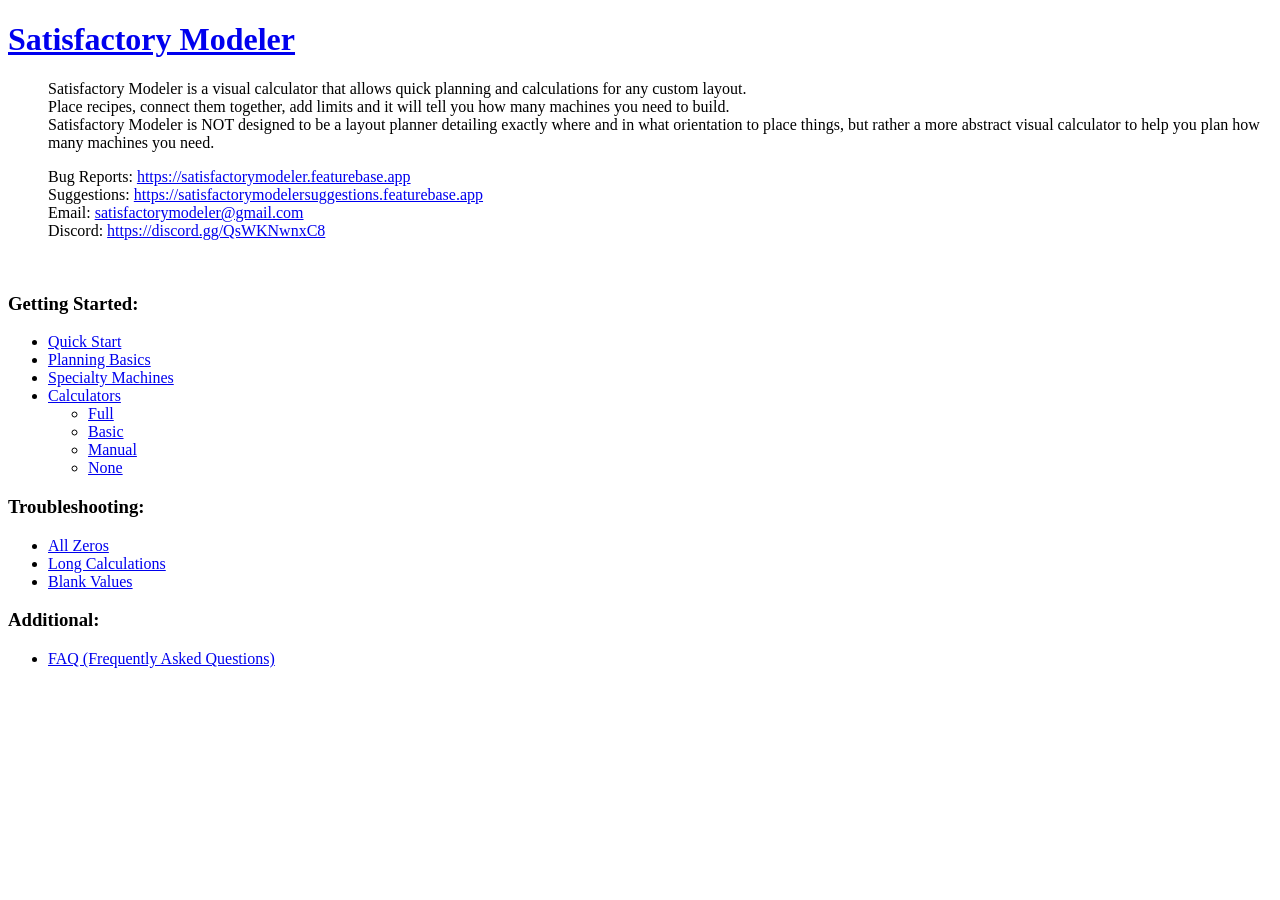
<file: index.html>
<!DOCTYPE html>
<html lang="en">
<head>
<meta charset="utf-8">
<meta name="viewport" content="width=device-width,initial-scale=1.0">
<link rel="stylesheet" href="general.css">
<link rel="icon" type="image/x-icon" href="favicon.ico">
<style>
ul
{
    margin-left: 0px;
}
</style>
<title>Satisfactory Modeler</title>
</head>
<body>

<h1><a href="index.html">Satisfactory Modeler</a></h1>

<p>
Satisfactory Modeler is a visual calculator that allows quick planning and calculations for any custom layout.
<br>
Place recipes, connect them together, add limits and it will tell you how many machines you need to build.
<br>
Satisfactory Modeler is NOT designed to be a layout planner detailing exactly where and in what orientation to place things, but rather a more abstract visual calculator to help you plan how many machines you need.
</p>

<p>
Bug Reports: <a href="https://satisfactorymodeler.featurebase.app">https://satisfactorymodeler.featurebase.app</a>
<br>
Suggestions: <a href="https://satisfactorymodelersuggestions.featurebase.app">https://satisfactorymodelersuggestions.featurebase.app</a>
<br>
Email: <a href="mailto:satisfactorymodeler@gmail.com">satisfactorymodeler@gmail.com</a>
<br>
Discord: <a href="https://discord.gg/QsWKNwnxC8">https://discord.gg/QsWKNwnxC8</a>
</p>


<br>
<h3>Getting Started:</h3>
<ul>
<li><a href="quick_start/quick_start.html">Quick Start</a></li>
<li><a href="planning_basics/planning_basics.html">Planning Basics</a></li>
<li><a href="specialty_machines/specialty_machines.html">Specialty Machines</a></li>
<li><a href="calculators/calculators.html">Calculators</a>
	<ul>
		<li><a href="calculators/full/full.html">Full</a></li>
		<li><a href="calculators/basic/basic.html">Basic</a></li>
		<li><a href="calculators/manual/manual.html">Manual</a></li>
		<li><a href="calculators/none/none.html">None</a></li>
	</ul>
</li>
</ul>

<h3>Troubleshooting:</h3>
<ul>
<li><a href="all_zeros/all_zeros.html">All Zeros</a></li>
<li><a href="long_calculations/long_calculations.html">Long Calculations</a></li>
<li><a href="blank_values/blank_values.html">Blank Values</a></li>
</ul>

<h3>Additional:</h3>
<ul>
<li><a href="faq/faq.html">FAQ (Frequently Asked Questions)</a></li>
</ul>

</body>
</html>
</file>
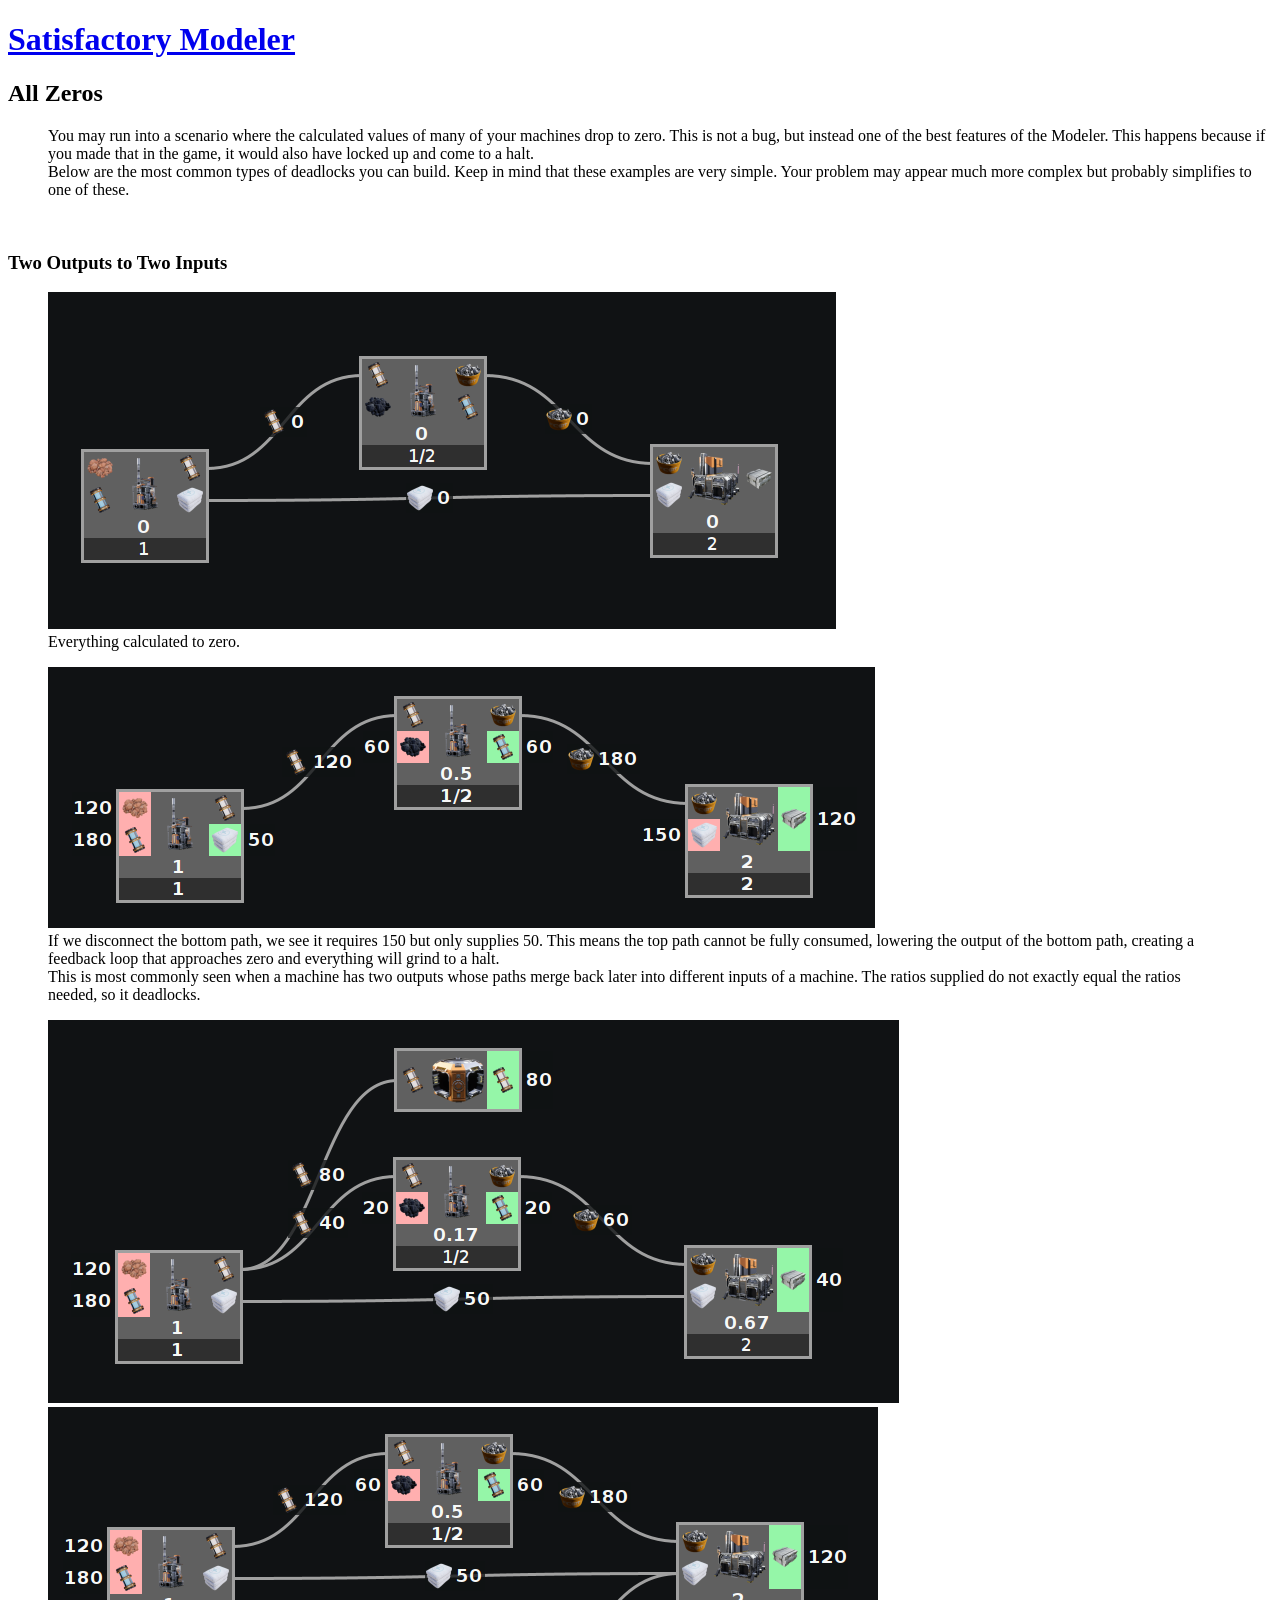
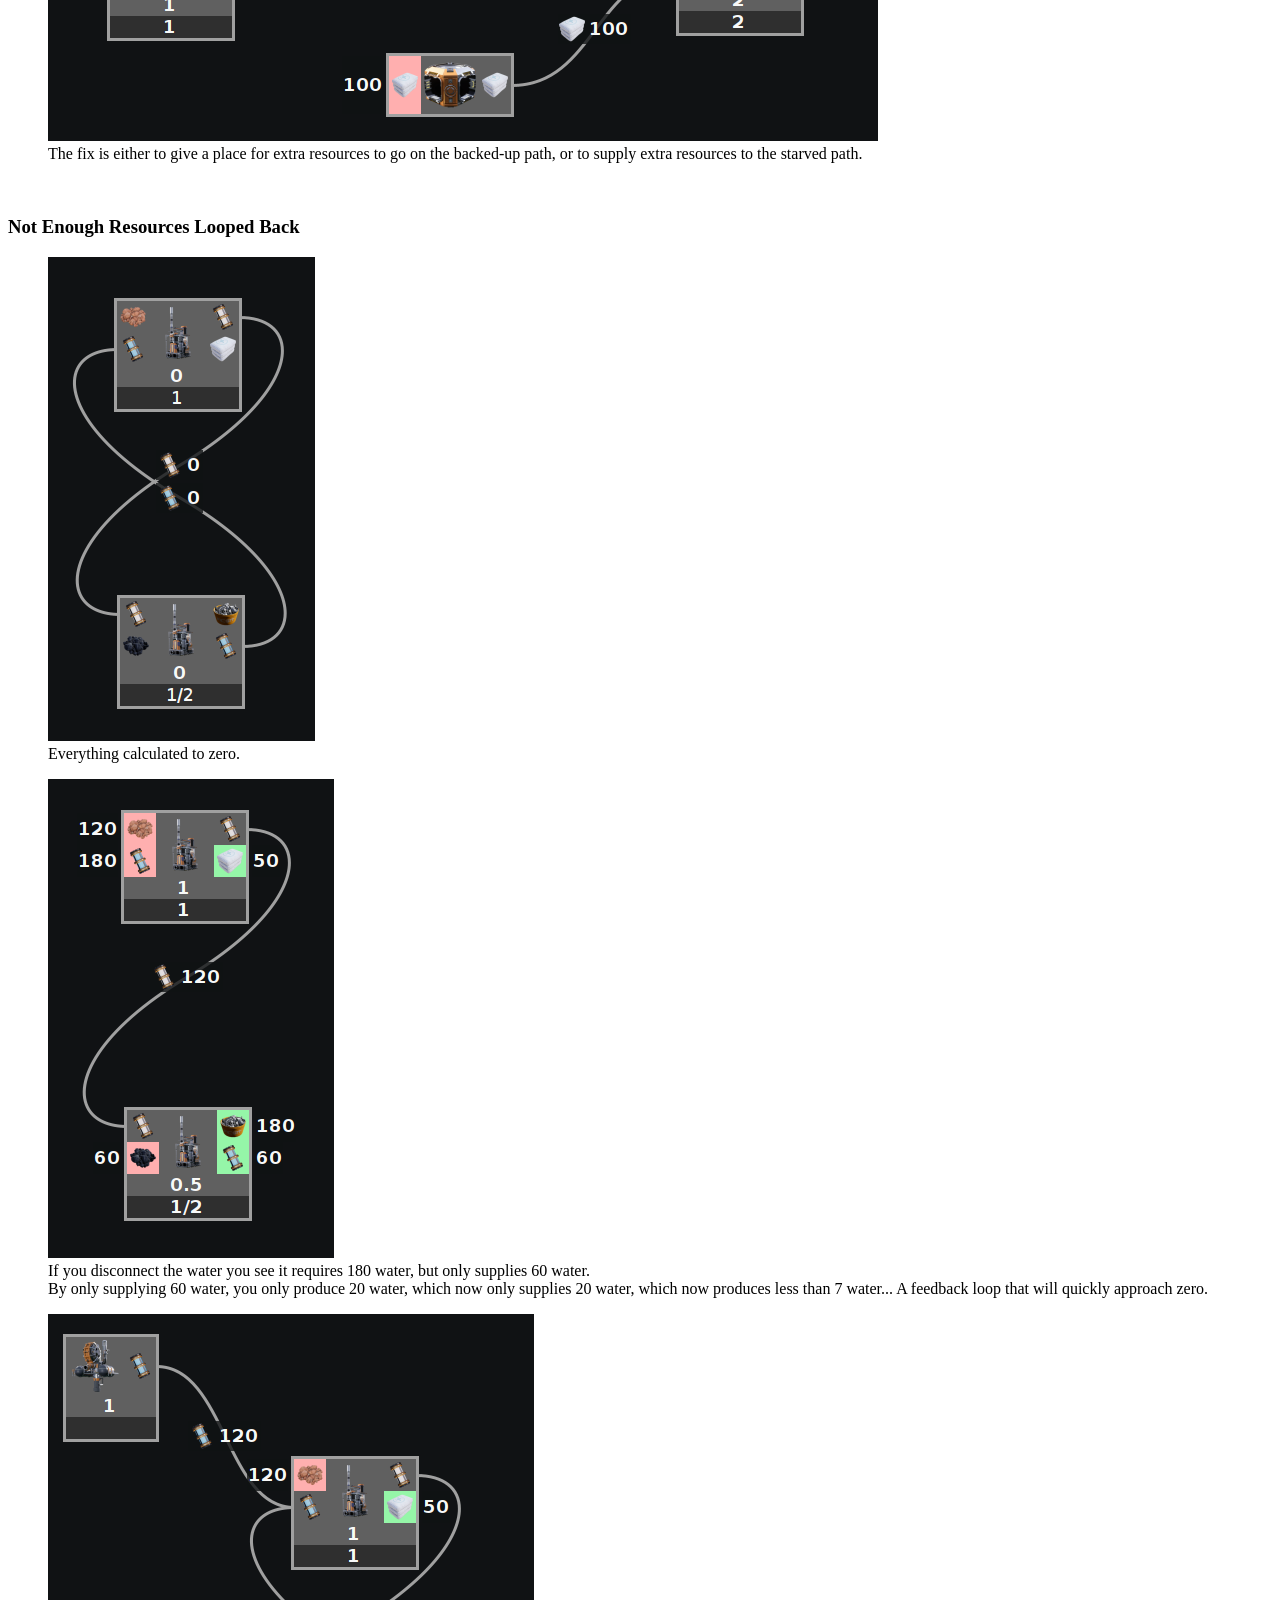
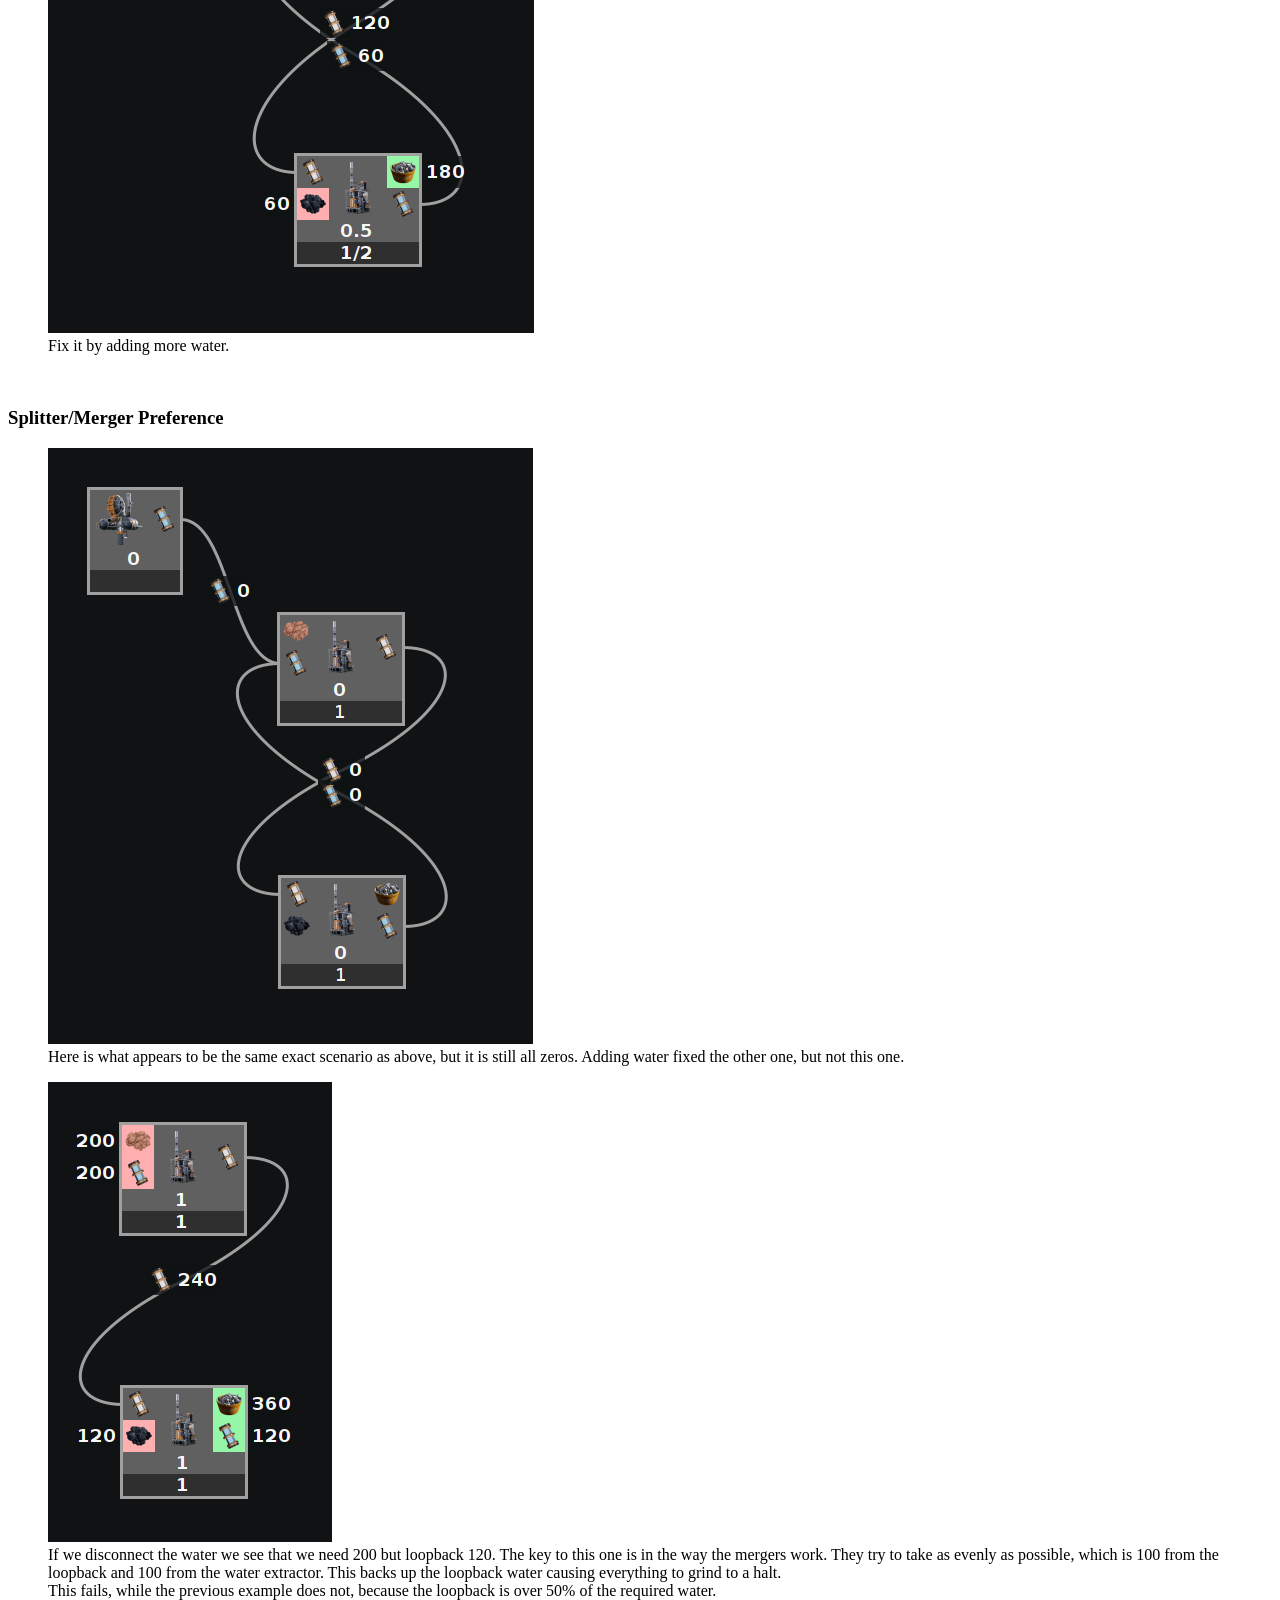
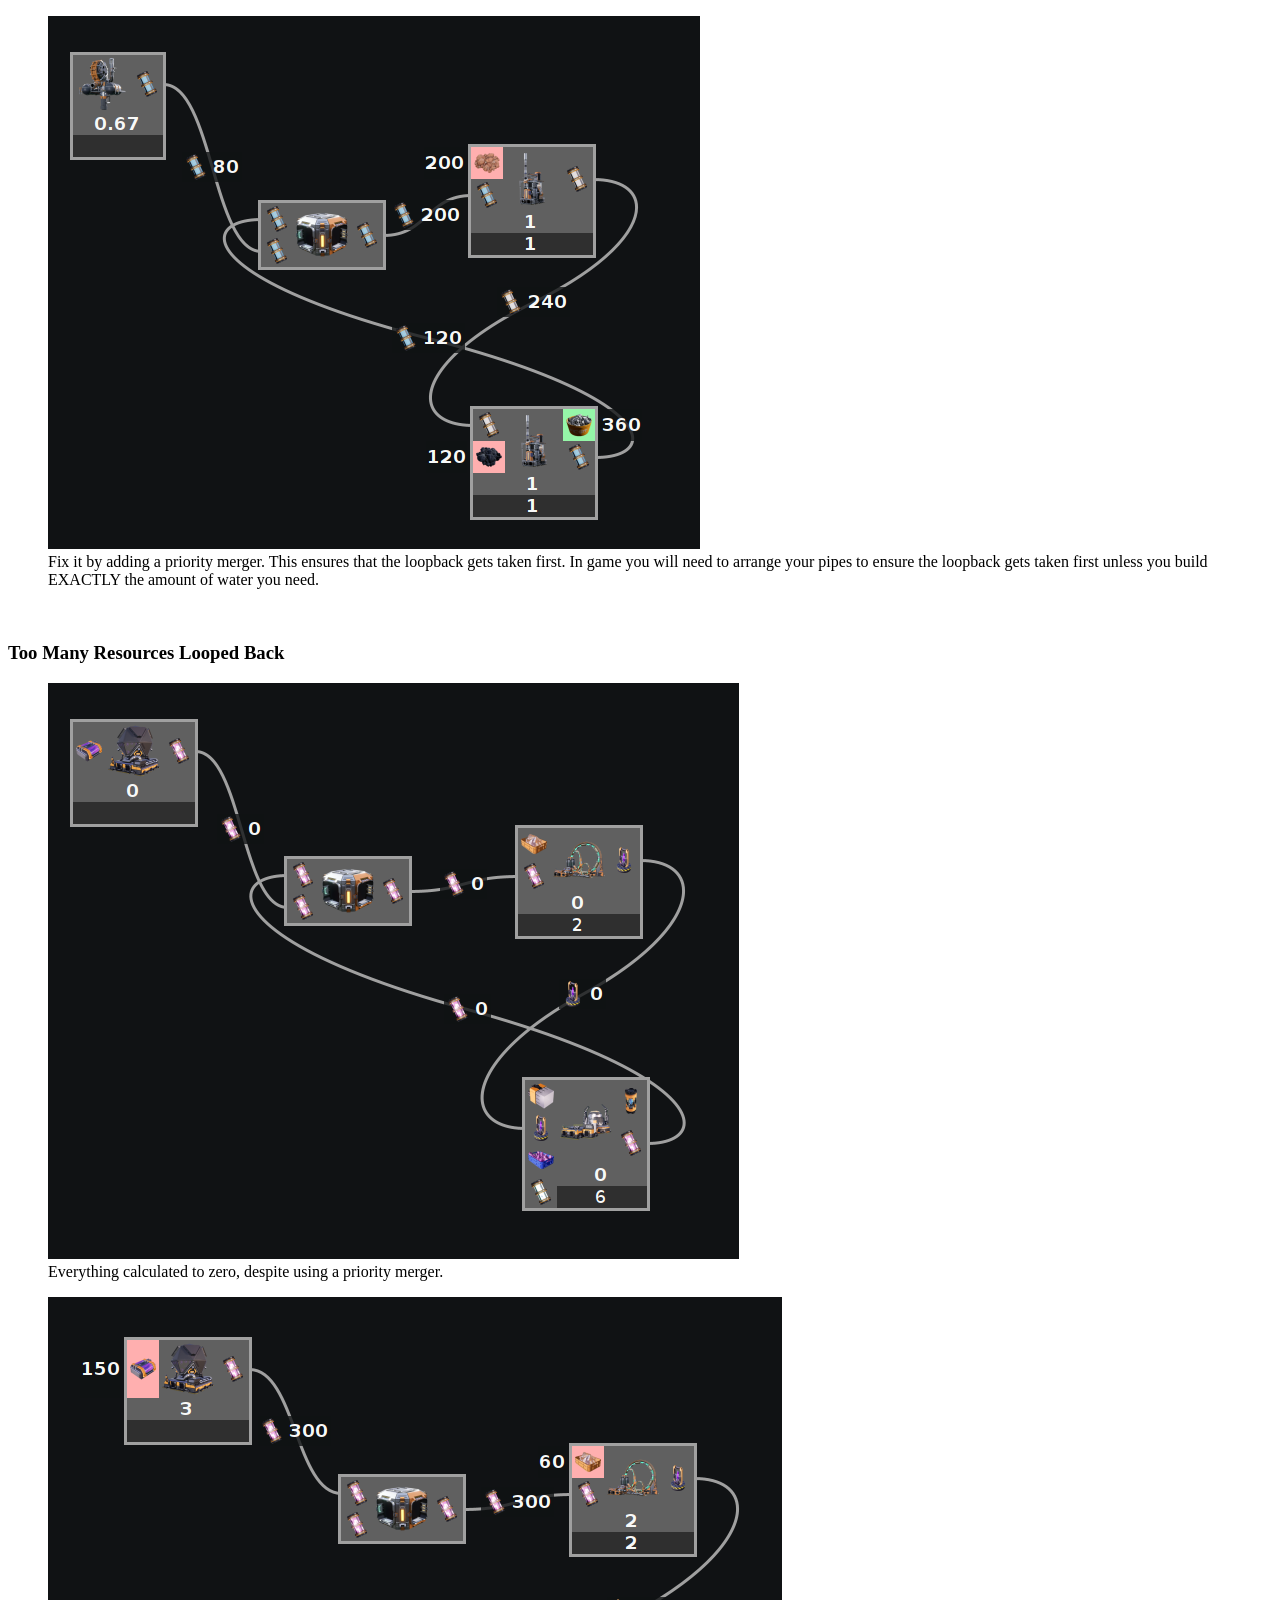
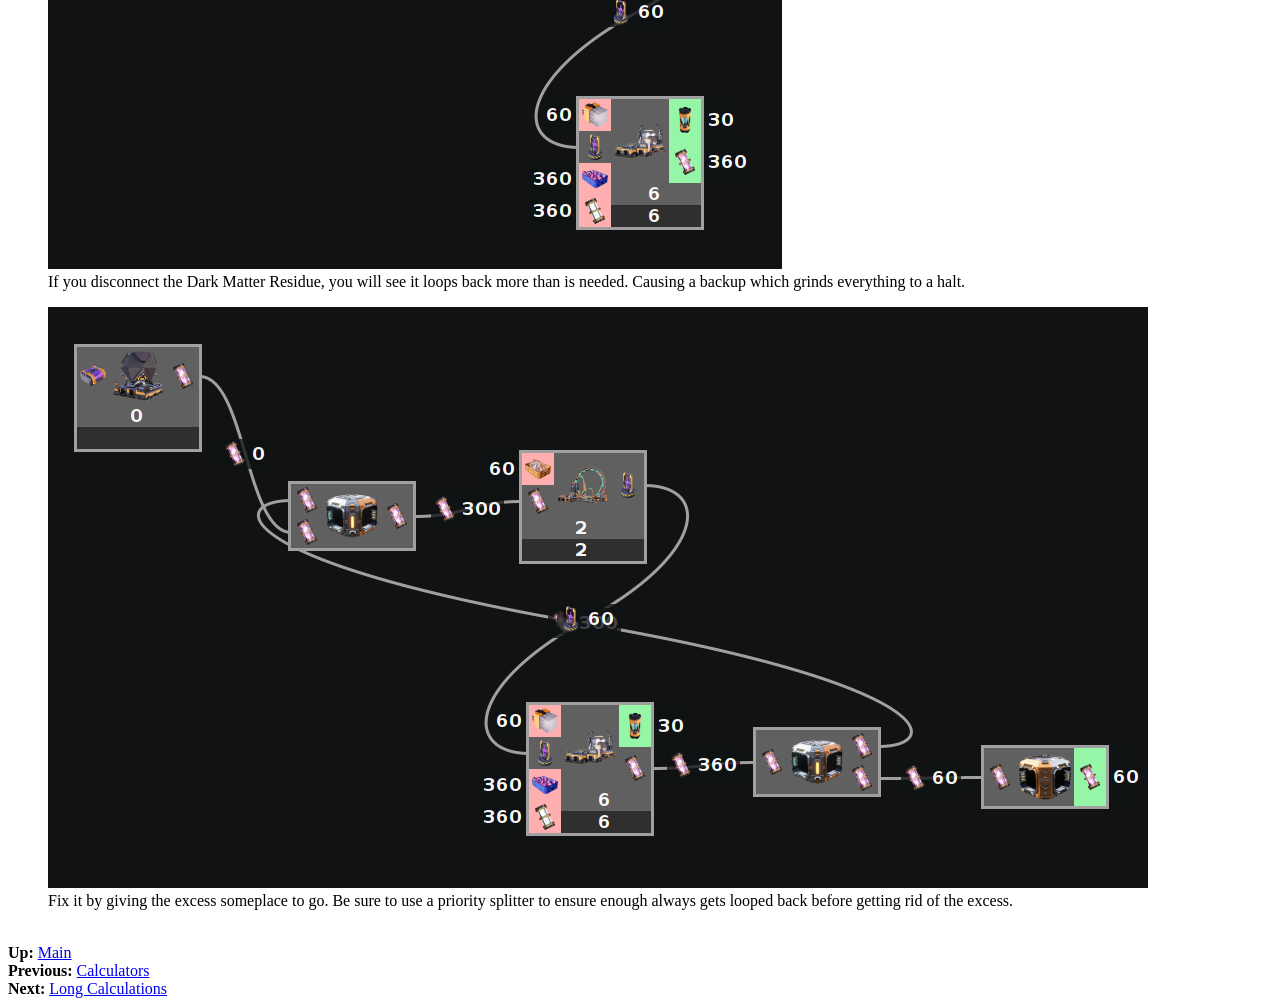
<file: all_zeros/all_zeros.html>
<!DOCTYPE html>
<html lang="en">
<head>
<meta charset="utf-8">
<meta name="viewport" content="width=device-width,initial-scale=1.0">
<link rel="stylesheet" href="../general.css">
<link rel="icon" type="image/x-icon" href="../favicon.ico">
<title>All Zeros</title>
</head>
<body>

<h1><a href="../index.html">Satisfactory Modeler</a></h1>

<h2>All Zeros</h2>

<p>
You may run into a scenario where the calculated values of many of your machines drop to zero. This is not a bug, but instead one of the best features of the Modeler. This happens because if you made that in the game, it would also have locked up and come to a halt.
<br>
Below are the most common types of deadlocks you can build. Keep in mind that these examples are very simple. Your problem may appear much more complex but probably simplifies to one of these.
</p>

<br>
<h3 id="ratios">Two Outputs to Two Inputs</h3>
<figure>
<img src="aluminum_ingot1.png">
<figcaption>
Everything calculated to zero.
</figcaption>
</figure>

<figure>
<img src="aluminum_ingot2.png">
<figcaption>
If we disconnect the bottom path, we see it requires 150 but only supplies 50. This means the top path cannot be fully consumed, lowering the output of the bottom path, creating a feedback loop that approaches zero and everything will grind to a halt.
<br>
This is most commonly seen when a machine has two outputs whose paths merge back later into different inputs of a machine. The ratios supplied do not exactly equal the ratios needed, so it deadlocks.
</figcaption>
</figure>

<figure>
<img src="aluminum_ingot3.png">
<img src="aluminum_ingot4.png">
<figcaption>
The fix is either to give a place for extra resources to go on the backed-up path, or to supply extra resources to the starved path.
</figcaption>
</figure>
<br>
<h3 id="loopback">Not Enough Resources Looped Back</h3>
<figure>
<img src="alumina2.png">
<figcaption>
Everything calculated to zero.
</figcaption>
</figure>

<figure>
<img src="alumina1.png">
<figcaption>
If you disconnect the water you see it requires 180 water, but only supplies 60 water.
<br>
By only supplying 60 water, you only produce 20 water, which now only supplies 20 water, which now produces less than 7 water... A feedback loop that will quickly approach zero.
</figcaption>
</figure>

<figure>
<img src="alumina3.png">
<figcaption>
Fix it by adding more water.
</figcaption>
</figure>

<br>
<h3 id="evensplit">Splitter/Merger Preference</h3>
<figure>
<img src="sloppy2.png">
<figcaption>
Here is what appears to be the same exact scenario as above, but it is still all zeros. Adding water fixed the other one, but not this one.
</figcaption>
</figure>

<figure>
<img src="sloppy1.png">
<figcaption>
If we disconnect the water we see that we need 200 but loopback 120. The key to this one is in the way the mergers work. They try to take as evenly as possible, which is 100 from the loopback and 100 from the water extractor. This backs up the loopback water causing everything to grind to a halt.
<br>
This fails, while the previous example does not, because the loopback is over 50% of the required water.
</figcaption>
</figure>

<figure>
<img src="sloppy3.png">
<figcaption>
Fix it by adding a priority merger. This ensures that the loopback gets taken first. In game you will need to arrange your pipes to ensure the loopback gets taken first unless you build EXACTLY the amount of water you need.
</figcaption>
</figure>



<br>
<h3 id="oversupply">Too Many Resources Looped Back</h3>
<figure>
<img src="dark1.png">
<figcaption>
Everything calculated to zero, despite using a priority merger.
</figcaption>
</figure>

<figure>
<img src="dark2.png">
<figcaption>
If you disconnect the Dark Matter Residue, you will see it loops back more than is needed. Causing a backup which grinds everything to a halt.
</figcaption>
</figure>

<figure>
<img src="dark3.png">
<figcaption>
Fix it by giving the excess someplace to go. Be sure to use a priority splitter to ensure enough always gets looped back before getting rid of the excess.
</figcaption>
</figure>

<br>
<h4 style="display:inline;">Up: </h4><a href="../index.html">Main</a>
<br>
<h4 style="display:inline;">Previous: </h4><a href="../calculators/calculators.html">Calculators</a>
<br>
<h4 style="display:inline;">Next: </h4><a href="../long_calculations/long_calculations.html">Long Calculations</a>

</body>
</html>
</file>
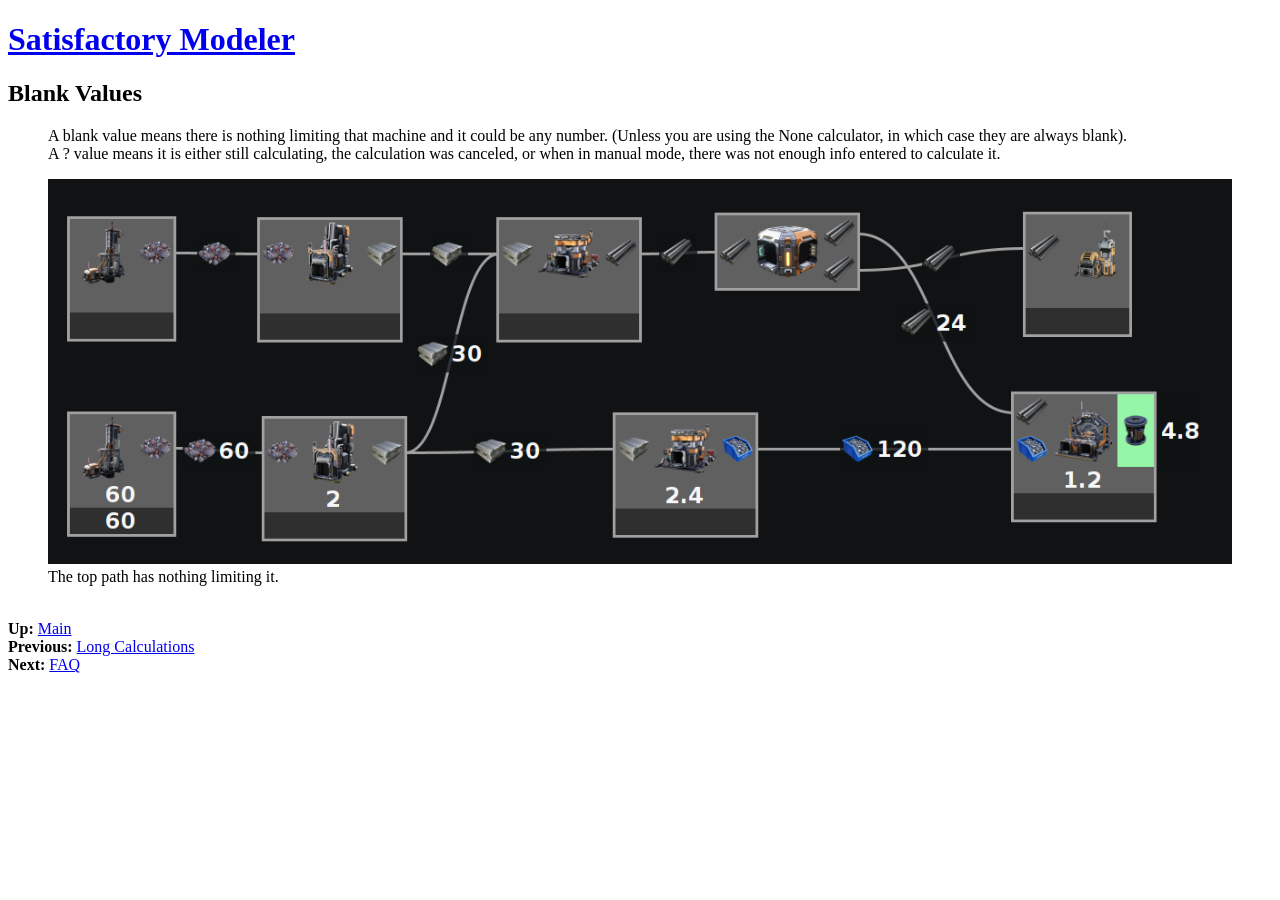
<file: blank_values/blank_values.html>
<!DOCTYPE html>
<html lang="en">
<head>
<meta charset="utf-8">
<meta name="viewport" content="width=device-width,initial-scale=1.0">
<link rel="stylesheet" href="../general.css">
<link rel="icon" type="image/x-icon" href="../favicon.ico">
<title>Blank Values</title>
</head>
<body>

<h1><a href="../index.html">Satisfactory Modeler</a></h1>

<h2>Blank Values</h2>

<p>
A blank value means there is nothing limiting that machine and it could be any number. (Unless you are using the None calculator, in which case they are always blank).
<br>
A ? value means it is either still calculating, the calculation was canceled, or when in manual mode, there was not enough info entered to calculate it.
</p>

<figure>
<img src="blank.png">
<figcaption>
The top path has nothing limiting it.
</figcaption>
</figure>

<br>
<h4 style="display:inline;">Up: </h4><a href="../index.html">Main</a>
<br>
<h4 style="display:inline;">Previous: </h4><a href="../long_calculations/long_calculations.html">Long Calculations</a>
<br>
<h4 style="display:inline;">Next: </h4><a href="../faq/faq.html">FAQ</a>

</body>
</html>
</file>
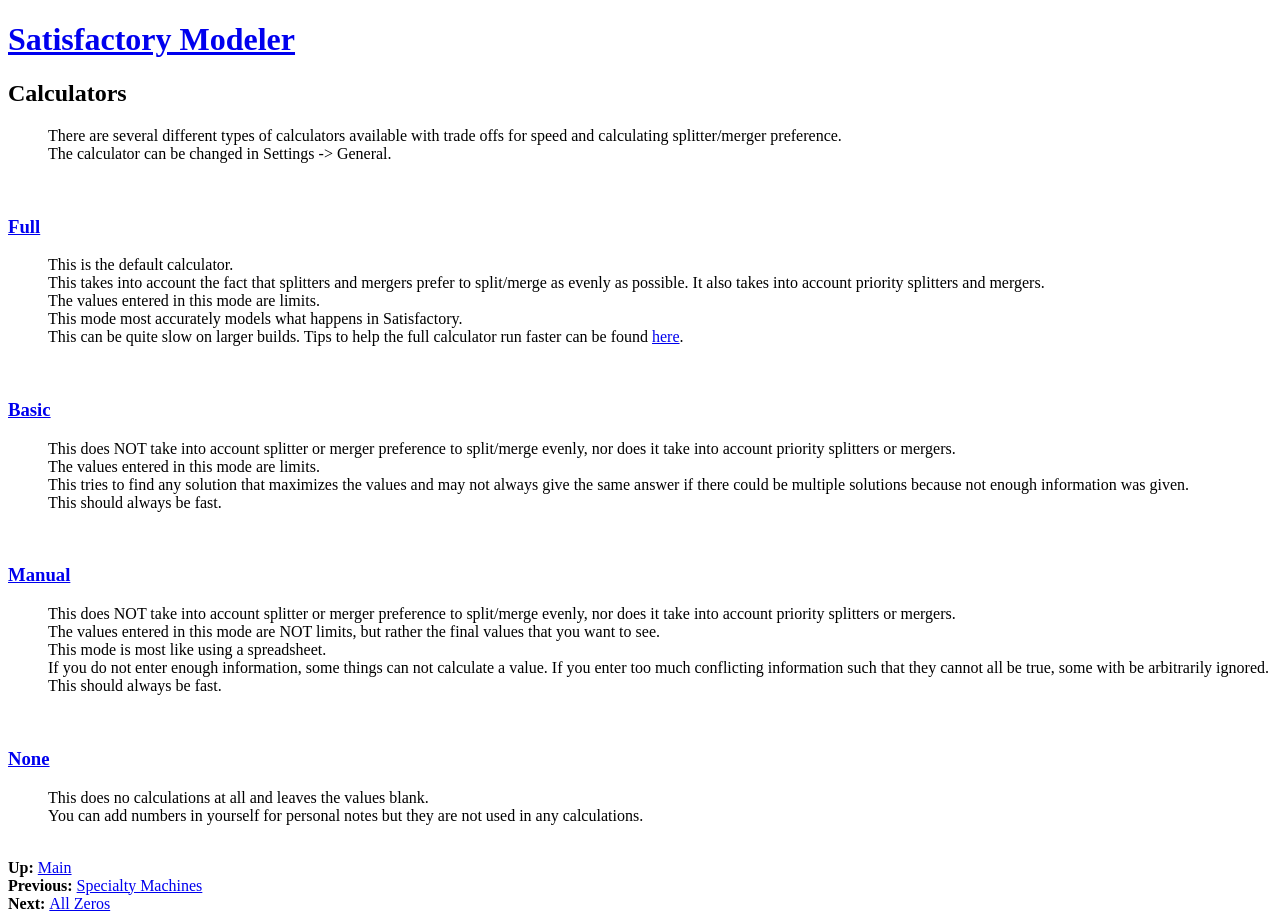
<file: calculators/calculators.html>
<!DOCTYPE html>
<html lang="en">
<head>
<meta charset="utf-8">
<meta name="viewport" content="width=device-width,initial-scale=1.0">
<link rel="stylesheet" href="../general.css">
<link rel="icon" type="image/x-icon" href="../favicon.ico">
<title>Calculators</title>
</head>
<body>

<h1><a href="../index.html">Satisfactory Modeler</a></h1>

<h2>Calculators</h2>
<p>
There are several different types of calculators available with trade offs for speed and calculating splitter/merger preference.
<br>
The calculator can be changed in Settings -> General.
</p>

<br>
<h3><a href="full/full.html">Full</a></h3>
<p>
This is the default calculator.
<br>
This takes into account the fact that splitters and mergers prefer to split/merge as evenly as possible. It also takes into account priority splitters and mergers.
<br>
The values entered in this mode are limits.
<br>
This mode most accurately models what happens in Satisfactory.
<br>
This can be quite slow on larger builds. Tips to help the full calculator run faster can be found <a href="../long_calculations/long_calculations.html">here</a>.
</p>

<br>
<h3><a href="basic/basic.html">Basic</a></h3>
<p>
This does NOT take into account splitter or merger preference to split/merge evenly, nor does it take into account priority splitters or mergers.
<br>
The values entered in this mode are limits.
<br>
This tries to find any solution that maximizes the values and may not always give the same answer if there could be multiple solutions because not enough information was given.
<br>
This should always be fast.
</p>

<br>
<h3><a href="manual/manual.html">Manual</a></h3>
<p>
This does NOT take into account splitter or merger preference to split/merge evenly, nor does it take into account priority splitters or mergers.
<br>
The values entered in this mode are NOT limits, but rather the final values that you want to see.
<br>
This mode is most like using a spreadsheet.
<br>
If you do not enter enough information, some things can not calculate a value. If you enter too much conflicting information such that they cannot all be true, some with be arbitrarily ignored.
<br>
This should always be fast.
</p>

<br>
<h3><a href="none/none.html">None</a></h3>
<p>
This does no calculations at all and leaves the values blank.
<br>
You can add numbers in yourself for personal notes but they are not used in any calculations.
</p>

<br>
<h4 style="display:inline;">Up: </h4><a href="../index.html">Main</a>
<br>
<h4 style="display:inline;">Previous: </h4><a href="../specialty_machines/specialty_machines.html">Specialty Machines</a>
<br>
<h4 style="display:inline;">Next: </h4><a href="../all_zeros/all_zeros.html">All Zeros</a>

</body>
</html>
</file>
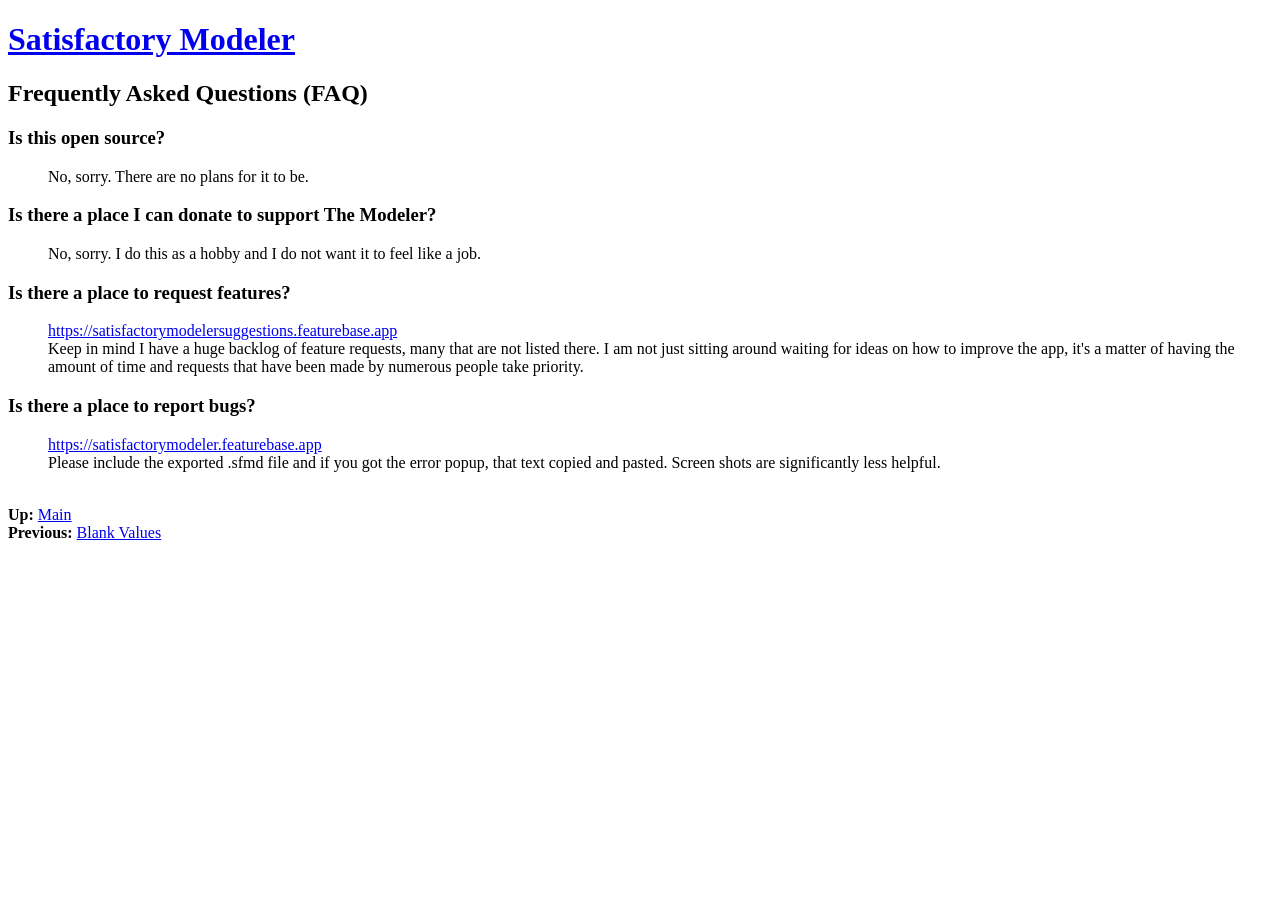
<file: faq/faq.html>
<!DOCTYPE html>
<html lang="en">
<head>
<meta charset="utf-8">
<meta name="viewport" content="width=device-width,initial-scale=1.0">
<link rel="stylesheet" href="../general.css">
<link rel="icon" type="image/x-icon" href="../favicon.ico">
<title>FAQ</title>
</head>
<body>

<h1><a href="../index.html">Satisfactory Modeler</a></h1>

<h2>Frequently Asked Questions (FAQ)</h2>

<h3 id="opensource">Is this open source?</h3>
<p>
No, sorry. There are no plans for it to be.
</p>

<h3 id="donate">Is there a place I can donate to support The Modeler?</h3>
<p>
No, sorry. I do this as a hobby and I do not want it to feel like a job.
</p>

<h3 id="featurerequests">Is there a place to request features?</h3>
<p>
<a href="https://satisfactorymodelersuggestions.featurebase.app">https://satisfactorymodelersuggestions.featurebase.app</a>
<br>
Keep in mind I have a huge backlog of feature requests, many that are not listed there. I am not just sitting around waiting for ideas on how to improve the app, it's a matter of having the amount of time and requests that have been made by numerous people take priority.
</p>

<h3 id="bugs">Is there a place to report bugs?</h3>
<p>
<a href="https://satisfactorymodeler.featurebase.app">https://satisfactorymodeler.featurebase.app</a>
<br>
Please include the exported .sfmd file and if you got the error popup, that text copied and pasted. Screen shots are significantly less helpful.
</p>

<br>
<h4 style="display:inline;">Up: </h4><a href="../index.html">Main</a>
<br>
<h4 style="display:inline;">Previous: </h4><a href="../blank_values/blank_values.html">Blank Values</a>

</body>
</html>
</file>
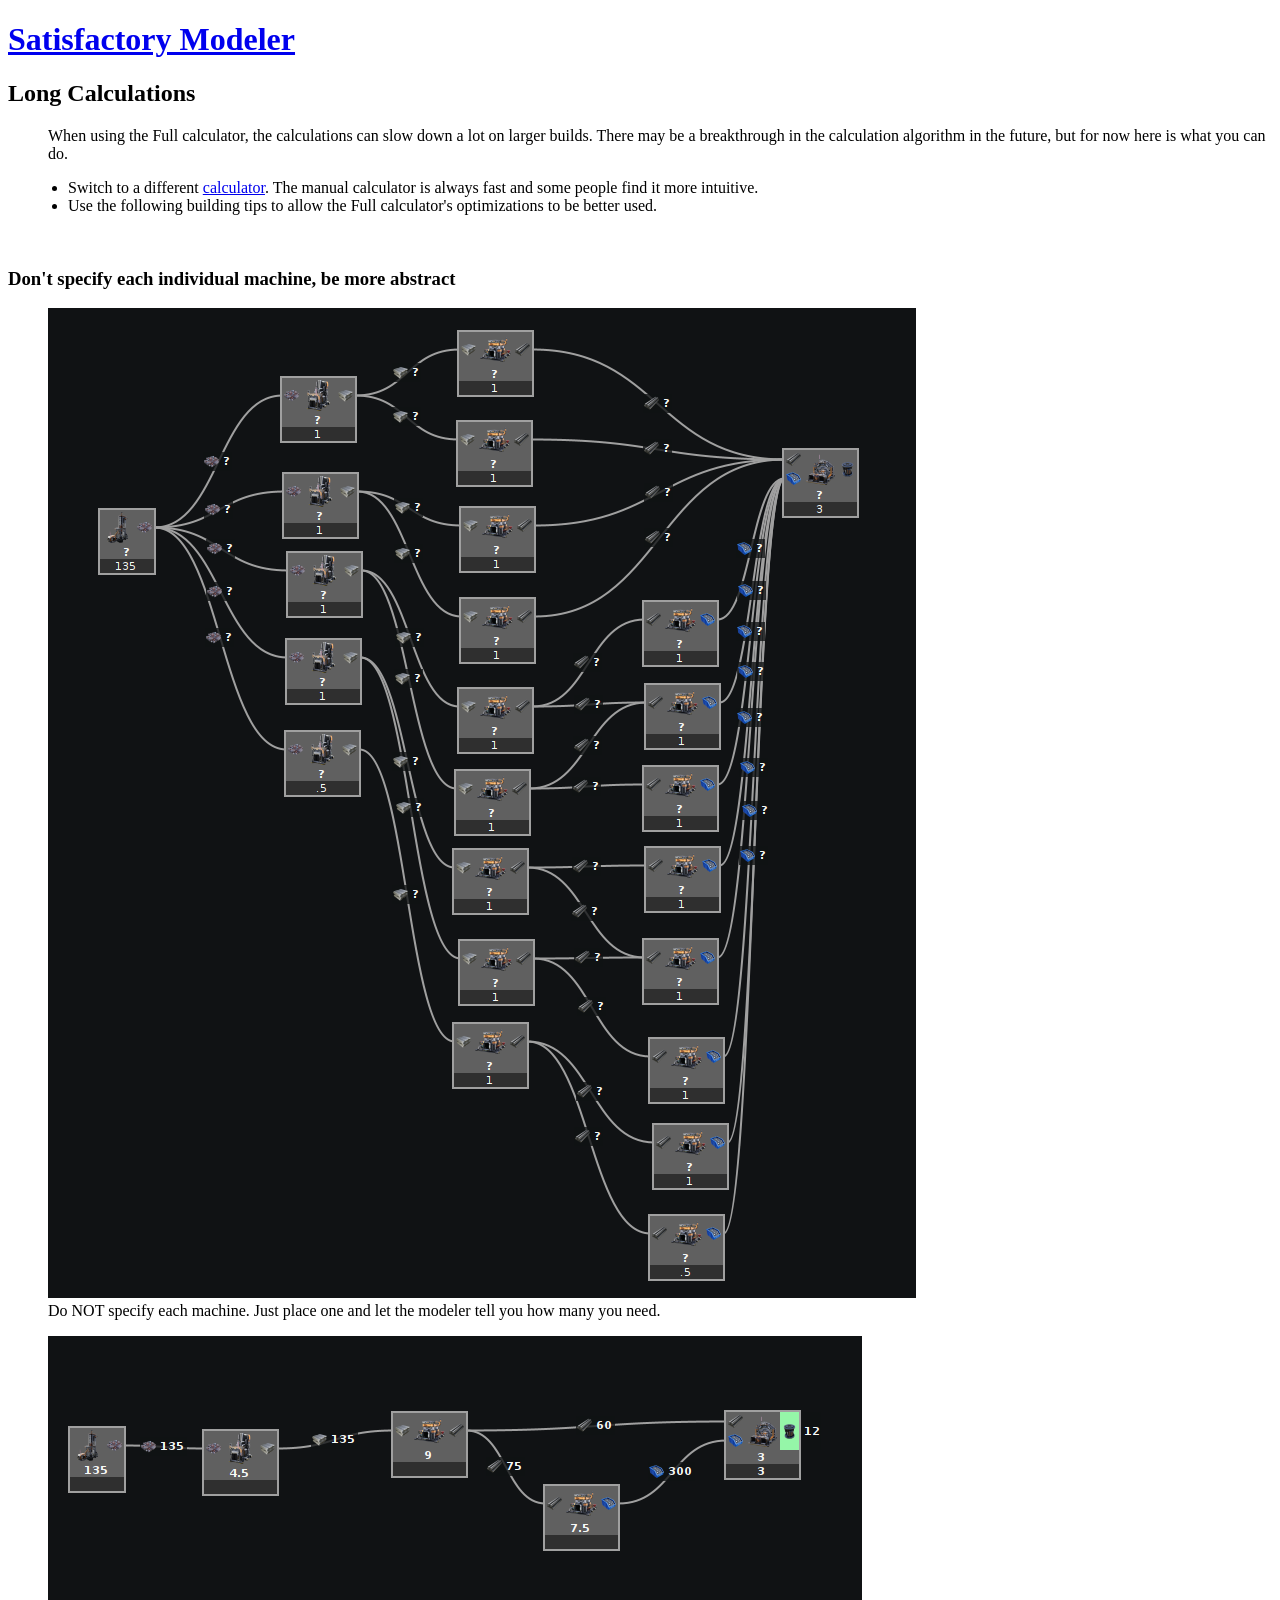
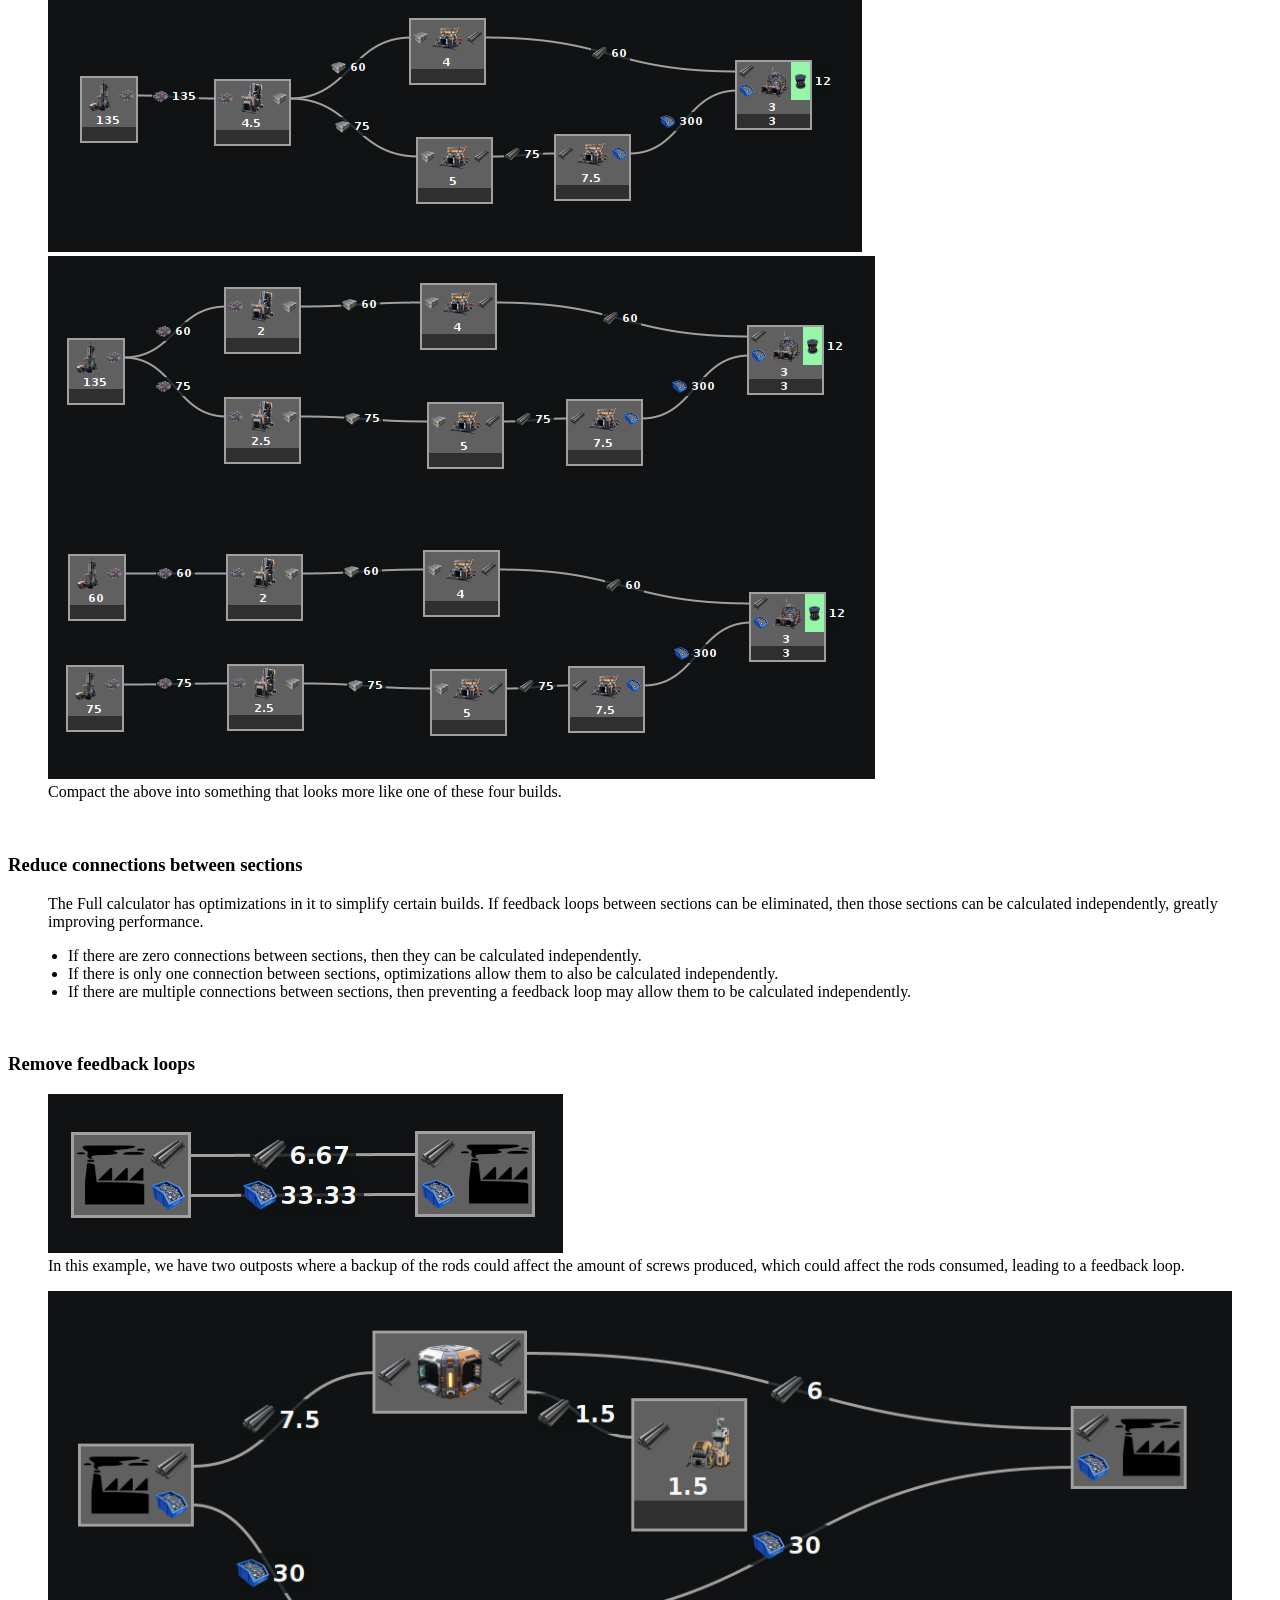
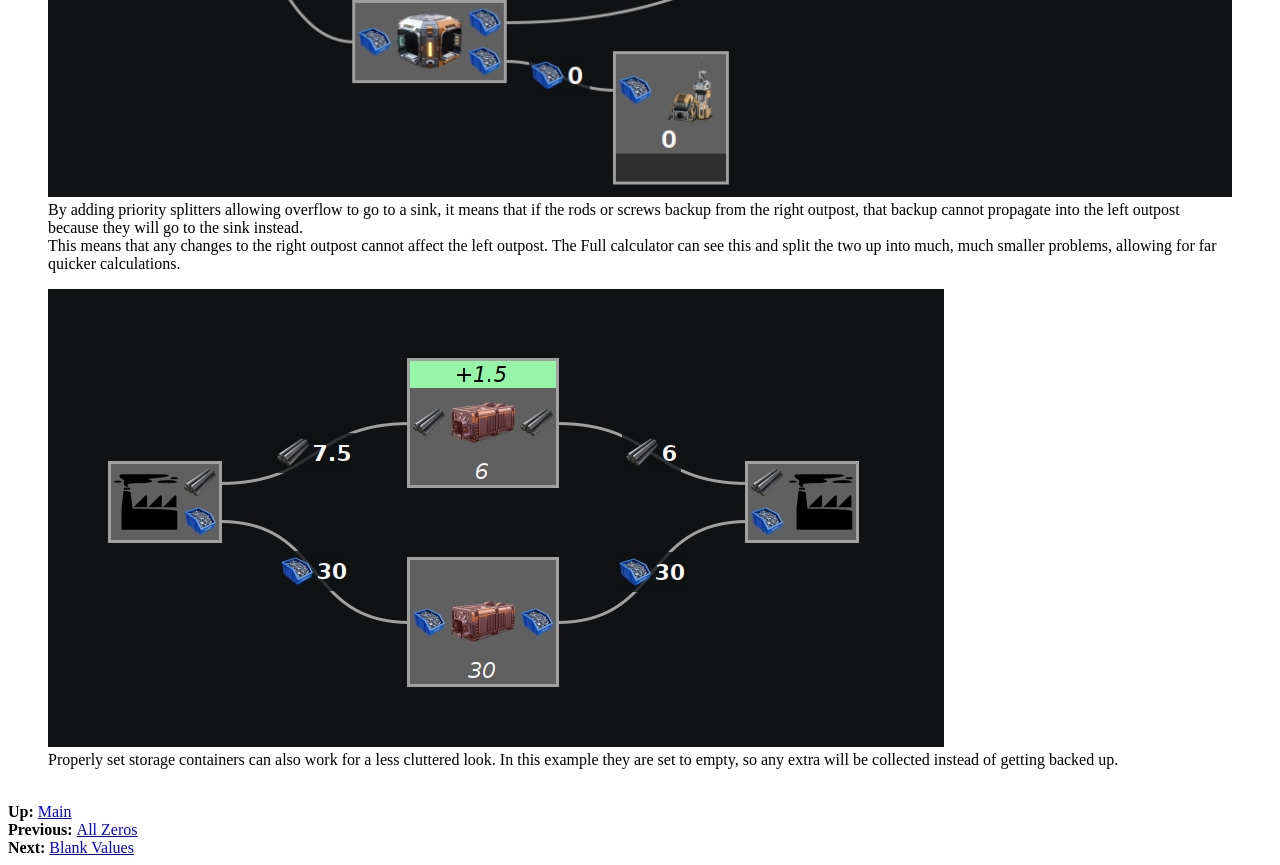
<file: long_calculations/long_calculations.html>
<!DOCTYPE html>
<html lang="en">
<head>
<meta charset="utf-8">
<meta name="viewport" content="width=device-width,initial-scale=1.0">
<link rel="stylesheet" href="../general.css">
<link rel="icon" type="image/x-icon" href="../favicon.ico">
<title>Long Calculations</title>
</head>
<body>

<h1><a href="../index.html">Satisfactory Modeler</a></h1>

<h2>Long Calculations</h2>

<p>
When using the Full calculator, the calculations can slow down a lot on larger builds.
There may be a breakthrough in the calculation algorithm in the future, but for now here is what you can do.
</p>

<ul>
<li>Switch to a different <a href="../calculators/calculators.html">calculator</a>. The manual calculator is always fast and some people find it more intuitive.</li>
<li>Use the following building tips to allow the Full calculator's optimizations to be better used.</li>
</ul>


<br>
<h3>Don't specify each individual machine, be more abstract</h3>
<figure>
<img src="individual_machines.png">
<figcaption>
Do NOT specify each machine. Just place one and let the modeler tell you how many you need.
</figcaption>
</figure>

<figure>
<img src="compact_machines1.png">
<img src="compact_machines2.png">
<figcaption>
Compact the above into something that looks more like one of these four builds.
</figcaption>
</figure>


<br>
<h3>Reduce connections between sections</h3>
<p>
The Full calculator has optimizations in it to simplify certain builds. If feedback loops between sections can be eliminated, then those sections can be calculated independently, greatly improving performance.
</p>

<ul>
<li>If there are zero connections between sections, then they can be calculated independently.</li>
<li>If there is only one connection between sections, optimizations allow them to also be calculated independently.</li>
<li>If there are multiple connections between sections, then preventing a feedback loop may allow them to be calculated independently.</li>
</ul>


<br>
<h3>Remove feedback loops</h3>
<figure>
<img src="feedback.png">
<figcaption>
In this example, we have two outposts where a backup of the rods could affect the amount of screws produced, which could affect the rods consumed, leading to a feedback loop.
</figcaption>
</figure>

<figure>
<img src="overflow.png">
<figcaption>
By adding priority splitters allowing overflow to go to a sink, it means that if the rods or screws backup from the right outpost, that backup cannot propagate into the left outpost because they will go to the sink instead.
<br>
This means that any changes to the right outpost cannot affect the left outpost. The Full calculator can see this and split the two up into much, much smaller problems, allowing for far quicker calculations.
</figcaption>
</figure>

<figure>
<img src="storage.png">
<figcaption>
Properly set storage containers can also work for a less cluttered look. In this example they are set to empty, so any extra will be collected instead of getting backed up.
</figcaption>
</figure>

<br>
<h4 style="display:inline;">Up: </h4><a href="../index.html">Main</a>
<br>
<h4 style="display:inline;">Previous: </h4><a href="../all_zeros/all_zeros.html">All Zeros</a>
<br>
<h4 style="display:inline;">Next: </h4><a href="../blank_values/blank_values.html">Blank Values</a>

</body>
</html>
</file>
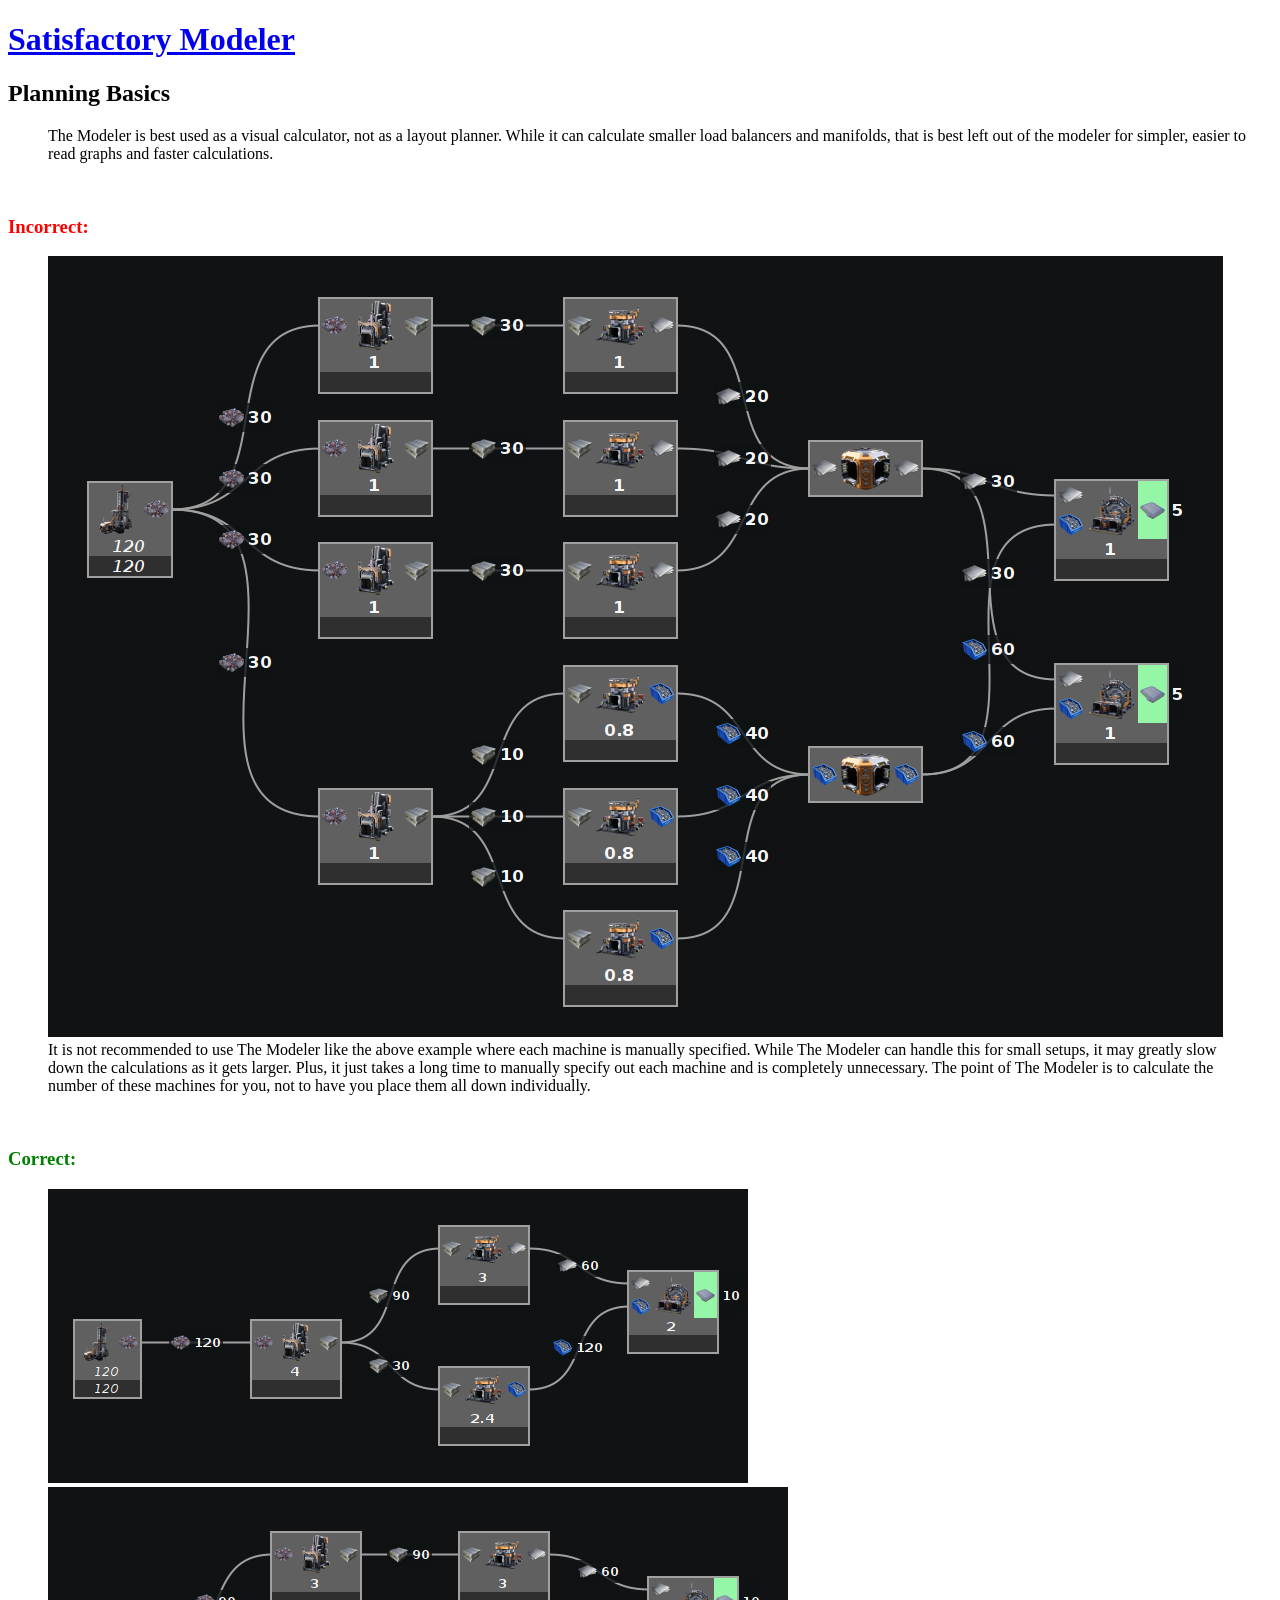
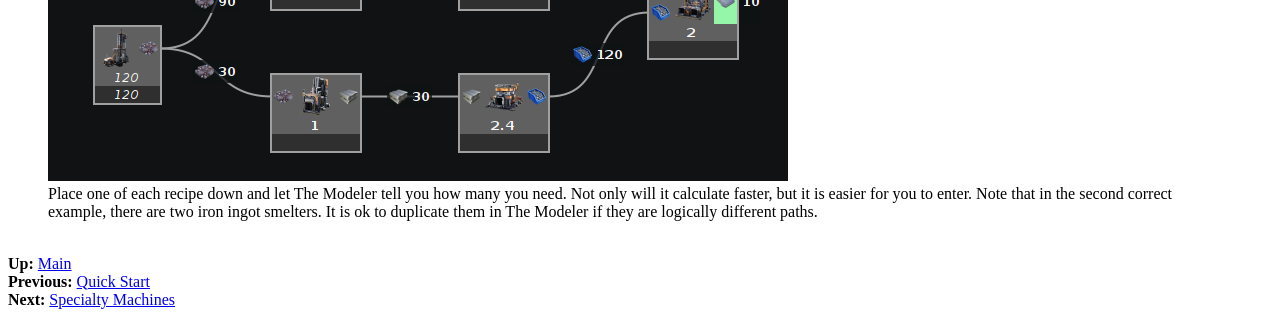
<file: planning_basics/planning_basics.html>
<!DOCTYPE html>
<html lang="en">
<head>
<meta charset="utf-8">
<meta name="viewport" content="width=device-width,initial-scale=1.0">
<link rel="stylesheet" href="../general.css">
<link rel="icon" type="image/x-icon" href="../favicon.ico">
<title>Planning Basics</title>
</head>
<body>

<h1><a href="../index.html">Satisfactory Modeler</a></h1>

<h2>Planning Basics</h2>

<p>
The Modeler is best used as a visual calculator, not as a layout planner. While it can calculate smaller load balancers and manifolds, that is best left out of the modeler for simpler, easier to read graphs and faster calculations.
</p>

<br>
<h3 style="color:red;">Incorrect:</h3>
<figure>
<img src="wrong.png">
<figcaption>
It is not recommended to use The Modeler like the above example where each machine is manually specified. While The Modeler can handle this for small setups, it may greatly slow down the calculations as it gets larger. Plus, it just takes a long time to manually specify out each machine and is completely unnecessary. The point of The Modeler is to calculate the number of these machines for you, not to have you place them all down individually.
</figcaption>
</figure>

<br>
<h3 style="color:green;">Correct:</h3>
<figure>
<img src="correct1.png">
<img src="correct2.png">
<figcaption>
Place one of each recipe down and let The Modeler tell you how many you need. Not only will it calculate faster, but it is easier for you to enter.
Note that in the second correct example, there are two iron ingot smelters. It is ok to duplicate them in The Modeler if they are logically different paths.
</figcaption>
</figure>

<br>
<h4 style="display:inline;">Up: </h4><a href="../index.html">Main</a>
<br>
<h4 style="display:inline;">Previous: </h4><a href="../quick_start/quick_start.html">Quick Start</a>
<br>
<h4 style="display:inline;">Next: </h4><a href="../specialty_machines/specialty_machines.html">Specialty Machines</a>

</body>
</html>
</file>
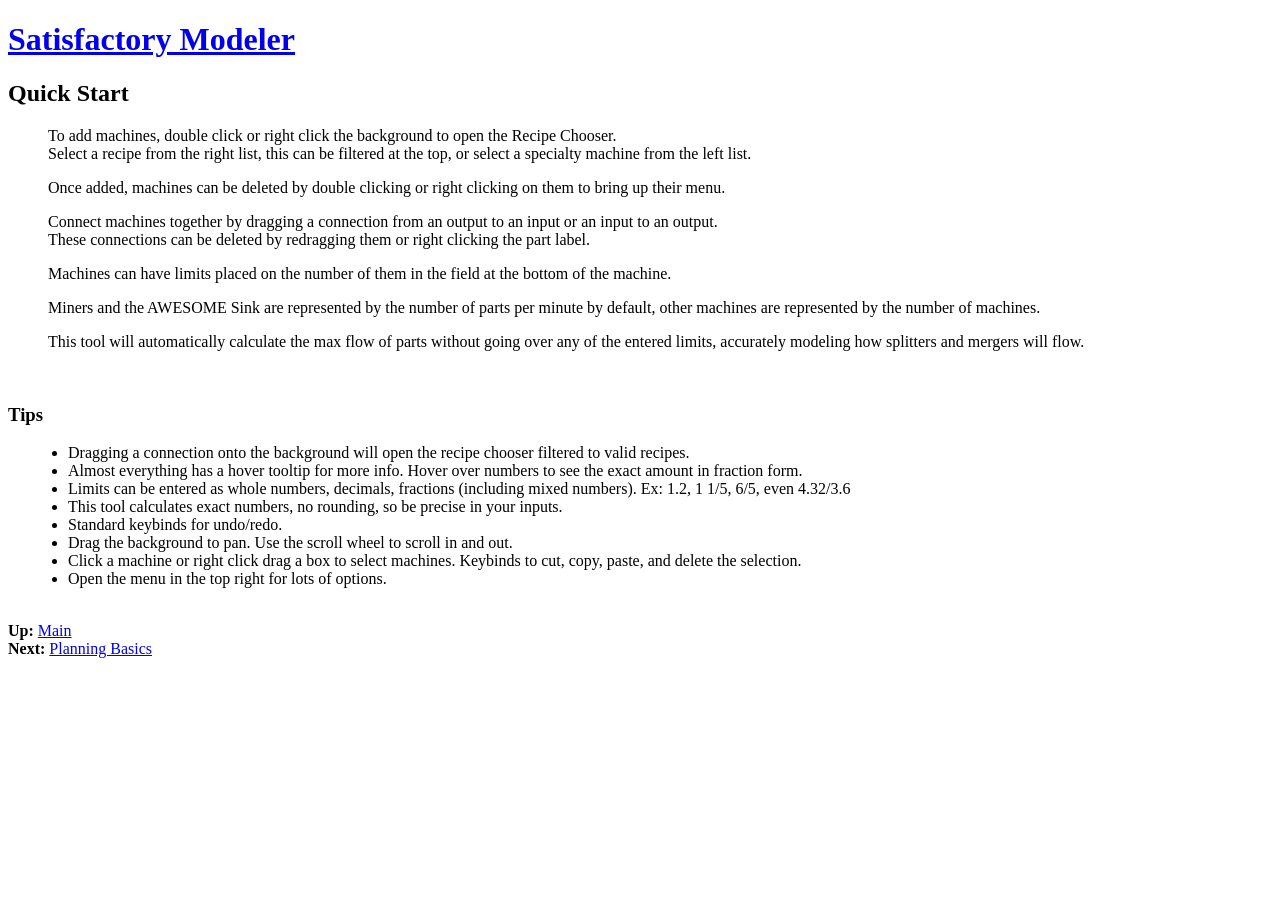
<file: quick_start/quick_start.html>
<!DOCTYPE html>
<html lang="en">
<head>
<meta charset="utf-8">
<meta name="viewport" content="width=device-width,initial-scale=1.0">
<link rel="stylesheet" href="../general.css">
<link rel="icon" type="image/x-icon" href="../favicon.ico">
<title>Quick Start</title>
</head>
<body>

<h1><a href="../index.html">Satisfactory Modeler</a></h1>

<h2>Quick Start</h2>

<p>
To add machines, double click or right click the background to open the Recipe Chooser.
<br>
Select a recipe from the right list, this can be filtered at the top, or select a specialty machine from the left list.
</p>

<p>
Once added, machines can be deleted by double clicking or right clicking on them to bring up their menu.
</p>

<p>
Connect machines together by dragging a connection from an output to an input or an input to an output.
<br>
These connections can be deleted by redragging them or right clicking the part label. 
</p>

<p>
Machines can have limits placed on the number of them in the field at the bottom of the machine.
</p>

<p>
Miners and the AWESOME Sink are represented by the number of parts per minute by default, other machines are represented by the number of machines.
</p>

<p>
This tool will automatically calculate the max flow of parts without going over any of the entered limits, accurately modeling how splitters and mergers will flow.
</p>

<br>
<h3>Tips</h3>
<ul>
<li>Dragging a connection onto the background will open the recipe chooser filtered to valid recipes.</li>
<li>Almost everything has a hover tooltip for more info. Hover over numbers to see the exact amount in fraction form.</li>
<li>Limits can be entered as whole numbers, decimals, fractions (including mixed numbers). Ex: 1.2, 1 1/5, 6/5, even 4.32/3.6</li>
<li>This tool calculates exact numbers, no rounding, so be precise in your inputs.</li>
<li>Standard keybinds for undo/redo.</li>
<li>Drag the background to pan. Use the scroll wheel to scroll in and out.</li>
<li>Click a machine or right click drag a box to select machines. Keybinds to cut, copy, paste, and delete the selection.</li>
<li>Open the menu in the top right for lots of options.</li>
</ul>

<br>
<h4 style="display:inline;">Up: </h4><a href="../index.html">Main</a>
<br>
<h4 style="display:inline;">Next: </h4><a href="../planning_basics/planning_basics.html">Planning Basics</a>

</body>
</html>
</file>
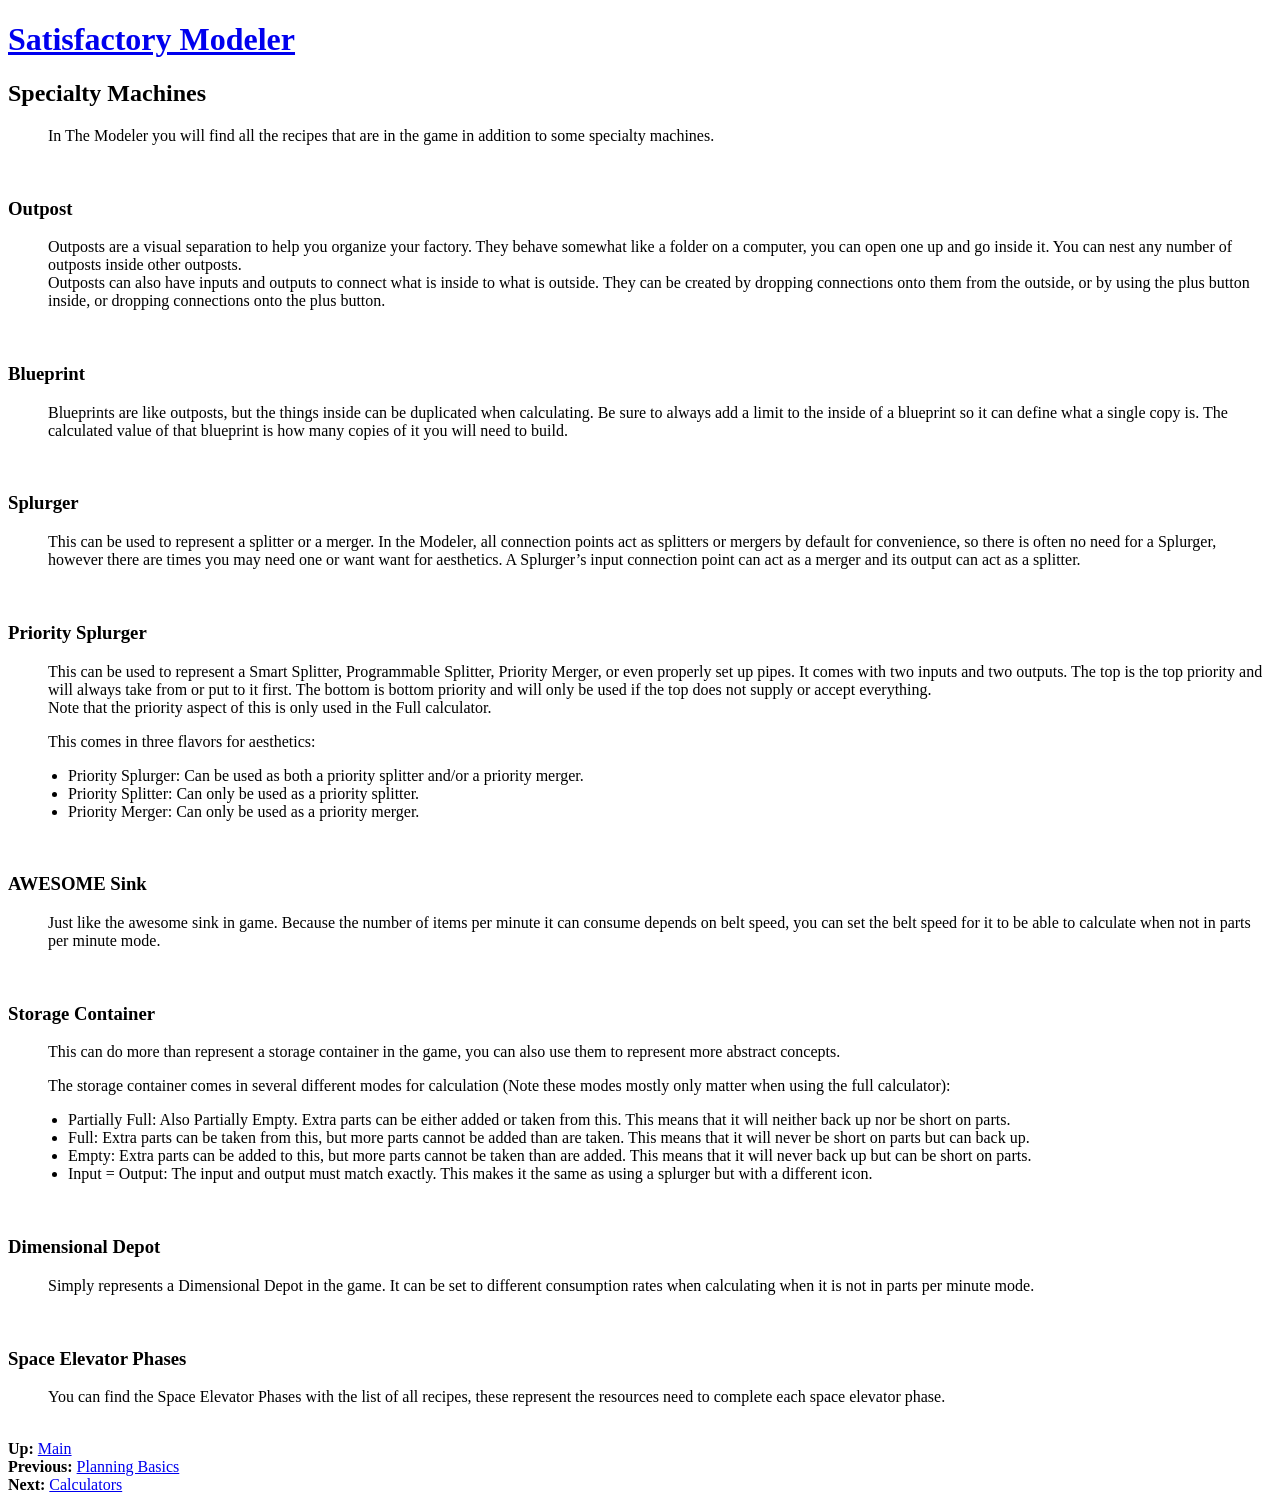
<file: specialty_machines/specialty_machines.html>
<!DOCTYPE html>
<html lang="en">
<head>
<meta charset="utf-8">
<meta name="viewport" content="width=device-width,initial-scale=1.0">
<link rel="stylesheet" href="../general.css">
<link rel="icon" type="image/x-icon" href="../favicon.ico">
<title>Specialty Machines</title>
</head>
<body>

<h1><a href="../index.html">Satisfactory Modeler</a></h1>

<h2>Specialty Machines</h2>

<p>
In The Modeler you will find all the recipes that are in the game in addition to some specialty machines.
</p>

<br>
<h3 id="outpost">Outpost</h3>
<p>
Outposts are a visual separation to help you organize your factory. They behave somewhat like a folder on a computer, you can open one up and go inside it. You can nest any number of outposts inside other outposts.
<br>
Outposts can also have inputs and outputs to connect what is inside to what is outside. They can be created by dropping connections onto them from the outside, or by using the plus button inside, or dropping connections onto the plus button.
</p>

<br>
<h3 id="blueprint">Blueprint</h3>
<p>
Blueprints are like outposts, but the things inside can be duplicated when calculating. Be sure to always add a limit to the inside of a blueprint so it can define what a single copy is. The calculated value of that blueprint is how many copies of it you will need to build.
</p>

<br>
<h3 id="splurger">Splurger</h3>
<p>
This can be used to represent a splitter or a merger. In the Modeler, all connection points act as splitters or mergers by default for convenience, so there is often no need for a Splurger, however there are times you may need one or want want for aesthetics. A Splurger’s input connection point can act as a merger and its output can act as a splitter.
</p>

<br>
<h3 id="prioritysplurger">Priority Splurger</h3>
<p>
This can be used to represent a Smart Splitter, Programmable Splitter, Priority Merger, or even properly set up pipes. It comes with two inputs and two outputs. The top is the top priority and will always take from or put to it first. The bottom is bottom priority and will only be used if the top does not supply or accept everything.
<br>
Note that the priority aspect of this is only used in the Full calculator.
<br>
</p>
<p>
This comes in three flavors for aesthetics:
</p>
<ul>
<li>Priority Splurger: Can be used as both a priority splitter and/or a priority merger.</li>
<li>Priority Splitter: Can only be used as a priority splitter.</li>
<li>Priority Merger: Can only be used as a priority merger.</li>
</ul>

<br>
<h3 id="awesomesink">AWESOME Sink</h3>
<p>
Just like the awesome sink in game. Because the number of items per minute it can consume depends on belt speed, you can set the belt speed for it to be able to calculate when not in parts per minute mode.
</p>

<br>
<h3 id="storagecontainer">Storage Container</h3>
<p>
This can do more than represent a storage container in the game, you can also use them to represent more abstract concepts.
<br>
</p>
<p>
The storage container comes in several different modes for calculation (Note these modes mostly only matter when using the full calculator):
</p>
<ul>
<li>Partially Full: Also Partially Empty. Extra parts can be either added or taken from this. This means that it will neither back up nor be short on parts.</li>
<li>Full: Extra parts can be taken from this, but more parts cannot be added than are taken. This means that it will never be short on parts but can back up.</li>
<li>Empty: Extra parts can be added to this, but more parts cannot be taken than are added. This means that it will never back up but can be short on parts.</li>
<li>Input = Output: The input and output must match exactly. This makes it the same as using a splurger but with a different icon.</li>
</ul>

<br>
<h3 id="dimensionaldepot">Dimensional Depot</h3>
<p>
Simply represents a Dimensional Depot in the game. It can be set to different consumption rates when calculating when it is not in parts per minute mode.
</p>

<br>
<h3 id="spaceelevator">Space Elevator Phases</h3>
<p>
You can find the Space Elevator Phases with the list of all recipes, these represent the resources need to complete each space elevator phase.
</p>

<br>
<h4 style="display:inline;">Up: </h4><a href="../index.html">Main</a>
<br>
<h4 style="display:inline;">Previous: </h4><a href="../planning_basics/planning_basics.html">Planning Basics</a>
<br>
<h4 style="display:inline;">Next: </h4><a href="../calculators/calculators.html">Calculators</a>

</body>
</html>
</file>
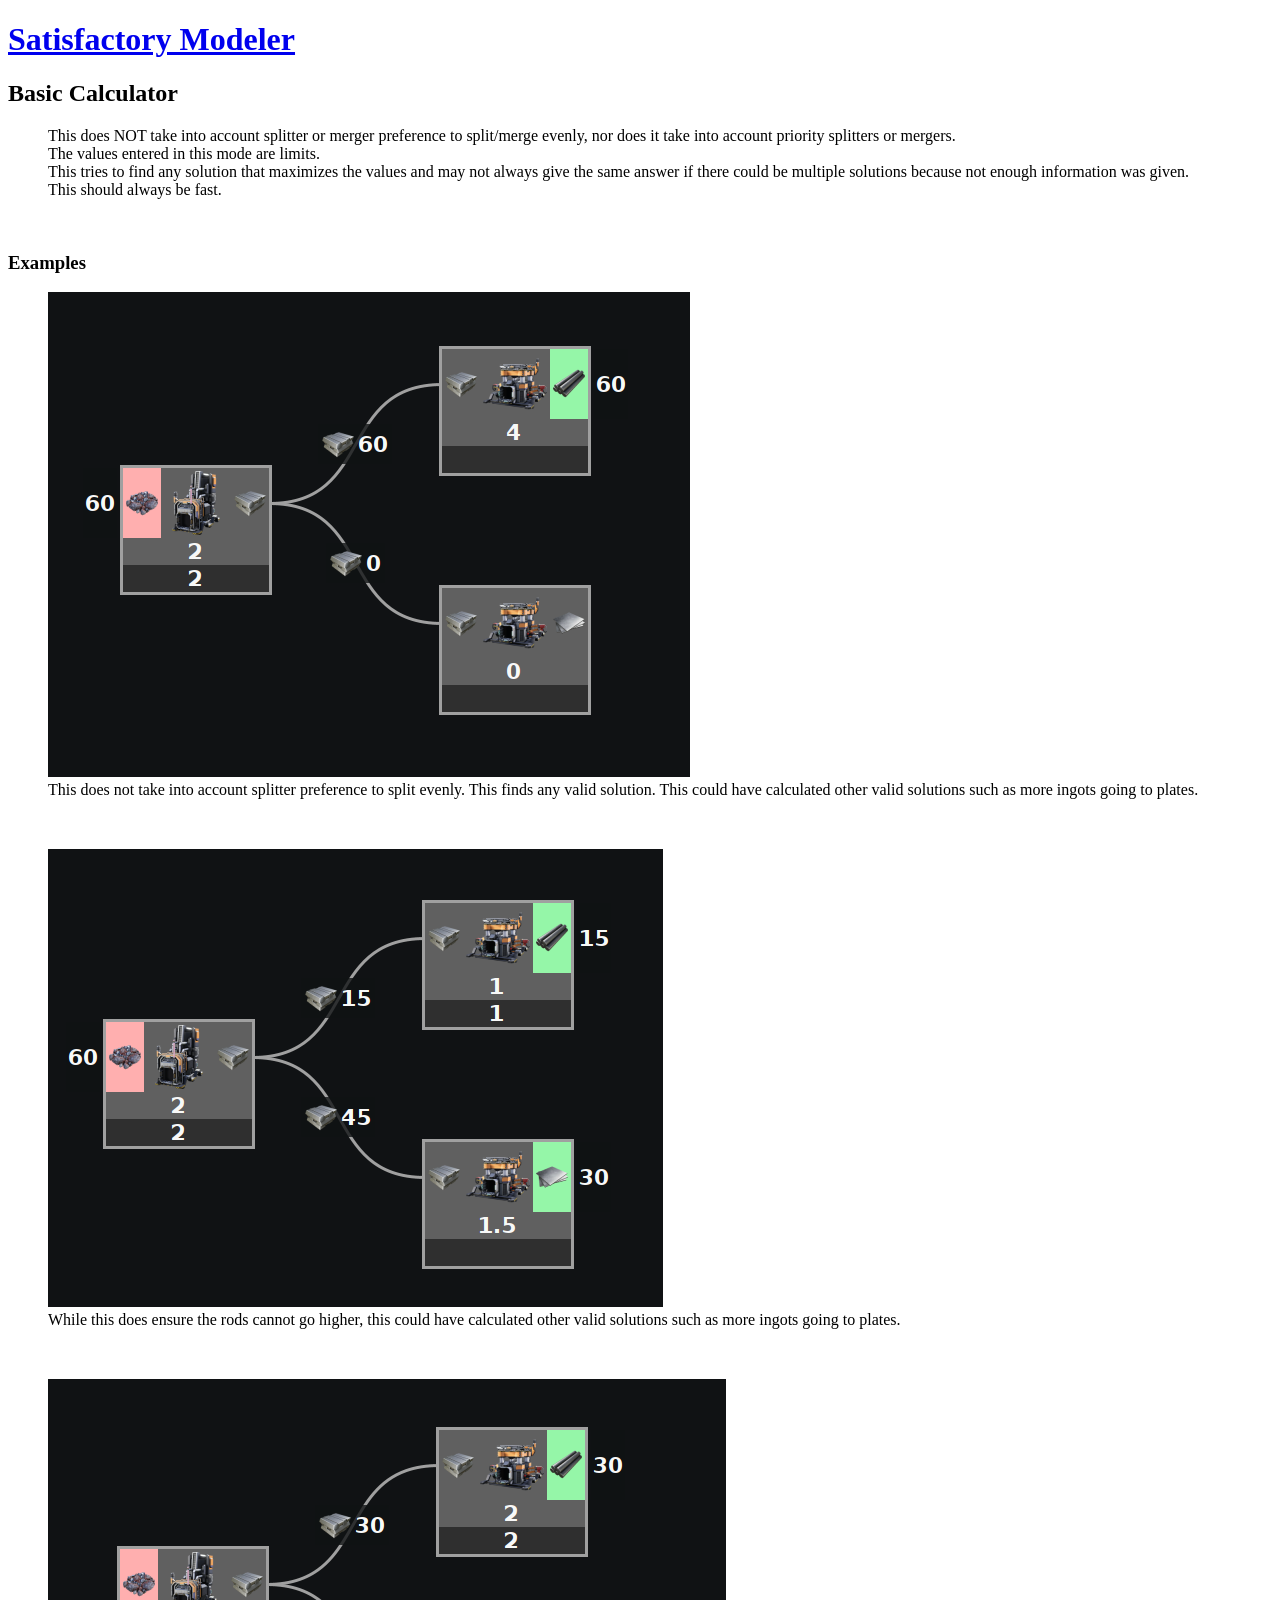
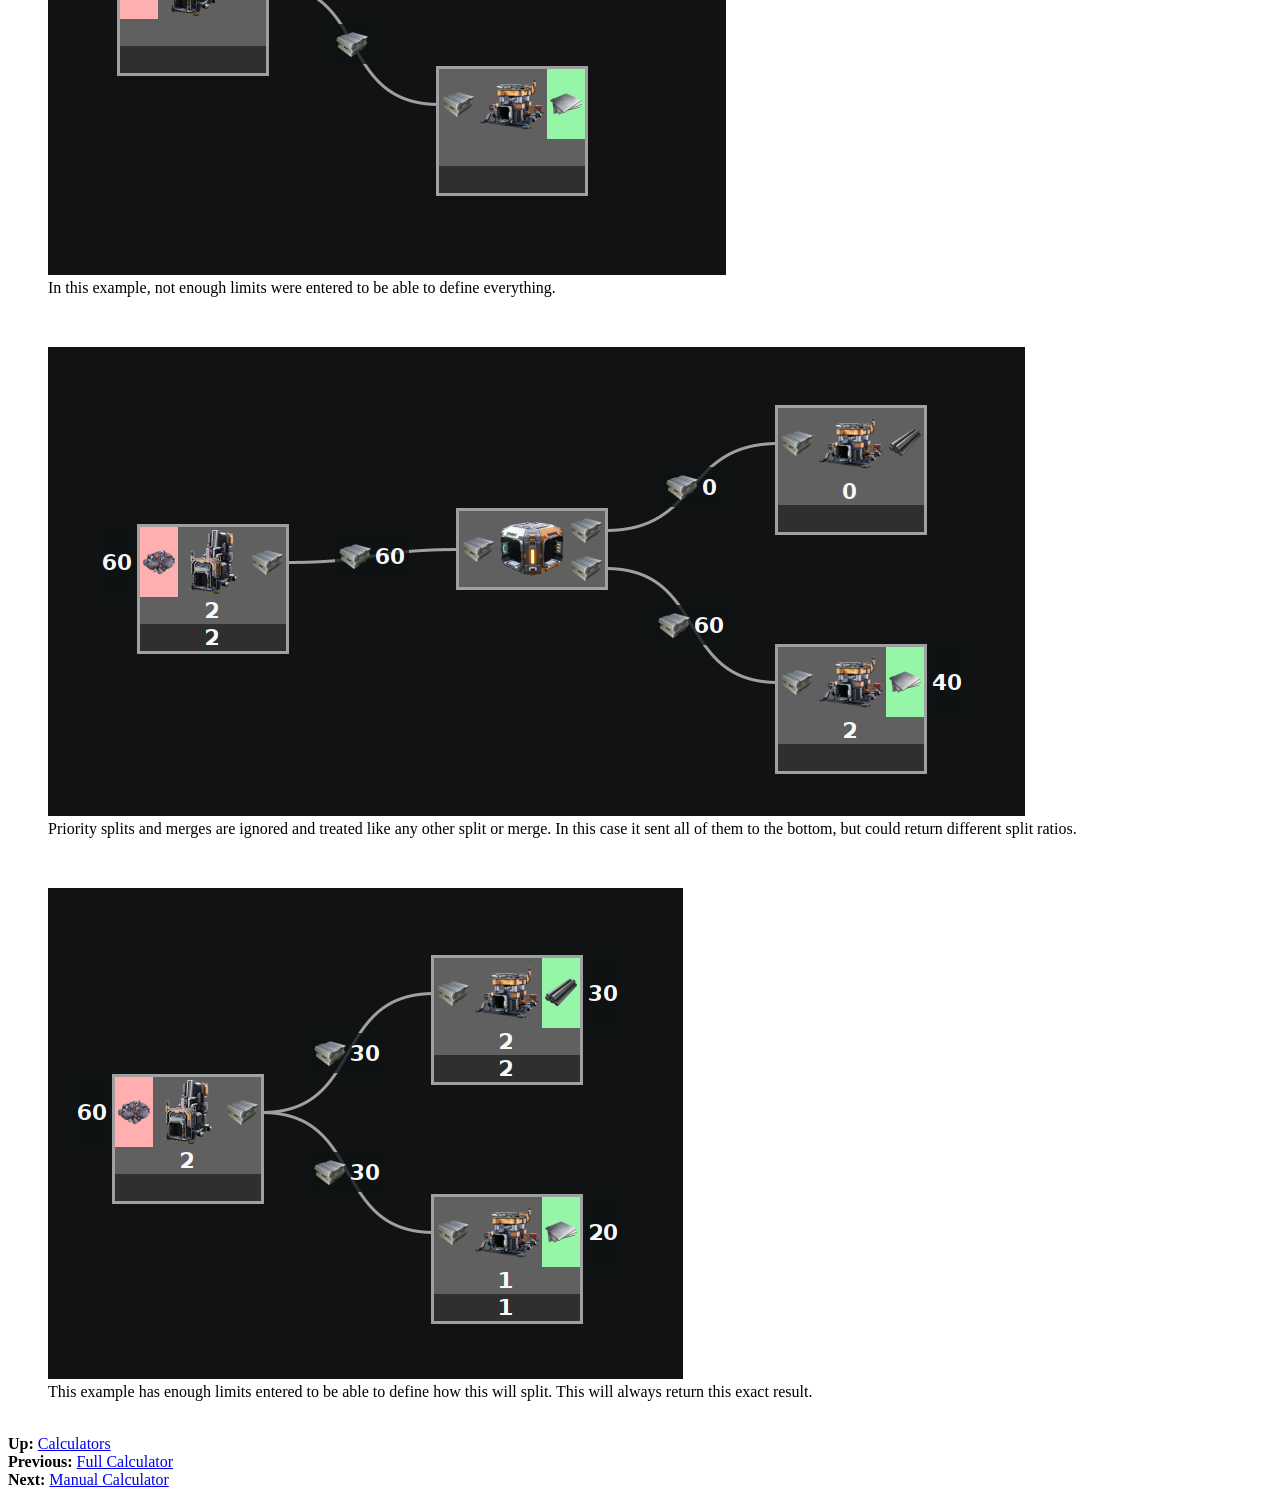
<file: calculators/basic/basic.html>
<!DOCTYPE html>
<html lang="en">
<head>
<meta charset="utf-8">
<meta name="viewport" content="width=device-width,initial-scale=1.0">
<link rel="stylesheet" href="../../general.css">
<link rel="icon" type="image/x-icon" href="../../favicon.ico">
<title>Basic Calculator</title>
</head>
<body>

<h1><a href="../../index.html">Satisfactory Modeler</a></h1>

<h2>Basic Calculator</h2>
<p>
This does NOT take into account splitter or merger preference to split/merge evenly, nor does it take into account priority splitters or mergers.
<br>
The values entered in this mode are limits.
<br>
This tries to find any solution that maximizes the values and may not always give the same answer if there could be multiple solutions because not enough information was given.
<br>
This should always be fast.
</p>

<br>
<h3>Examples</h3>

<figure>
<img src="split.png">
<figcaption>
This does not take into account splitter preference to split evenly. This finds any valid solution. This could have calculated other valid solutions such as more ingots going to plates.
</figcaption>
</figure>

<br>
<figure>
<img src="uneven_split.png">
<figcaption>
While this does ensure the rods cannot go higher, this could have calculated other valid solutions such as more ingots going to plates.
</figcaption>
</figure>

<br>
<figure>
<img src="split_insufficient.png">
<figcaption>
In this example, not enough limits were entered to be able to define everything.
</figcaption>
</figure>


<br>
<figure>
<img src="priority_split.png">
<figcaption>
Priority splits and merges are ignored and treated like any other split or merge. In this case it sent all of them to the bottom, but could return different split ratios.
</figcaption>
</figure>

<br>
<figure>
<img src="defined_split.png">
<figcaption>
This example has enough limits entered to be able to define how this will split. This will always return this exact result.
</figcaption>
</figure>

<br>
<h4 style="display:inline;">Up: </h4><a href="../calculators.html">Calculators</a>
<br>
<h4 style="display:inline;">Previous: </h4><a href="../full/full.html">Full Calculator</a>
<br>
<h4 style="display:inline;">Next: </h4><a href="../manual/manual.html">Manual Calculator</a>

</body>
</html>
</file>
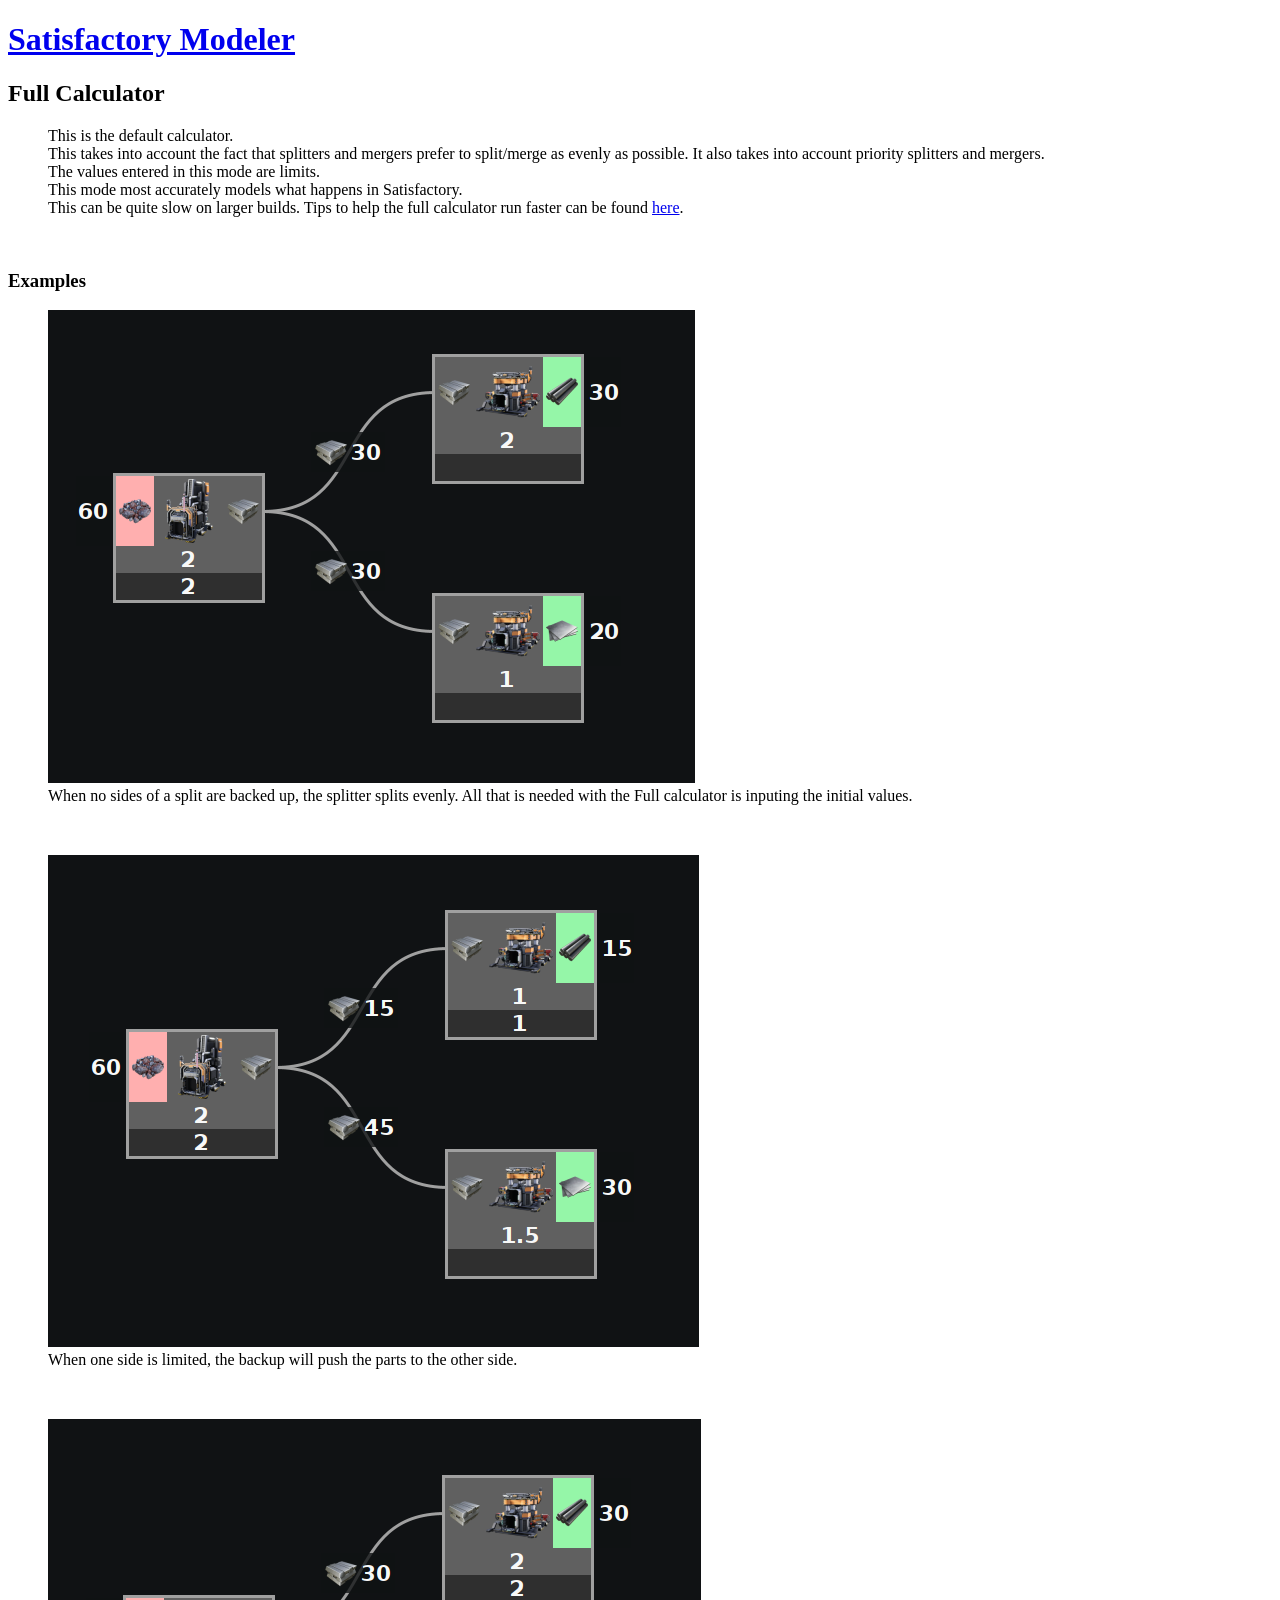
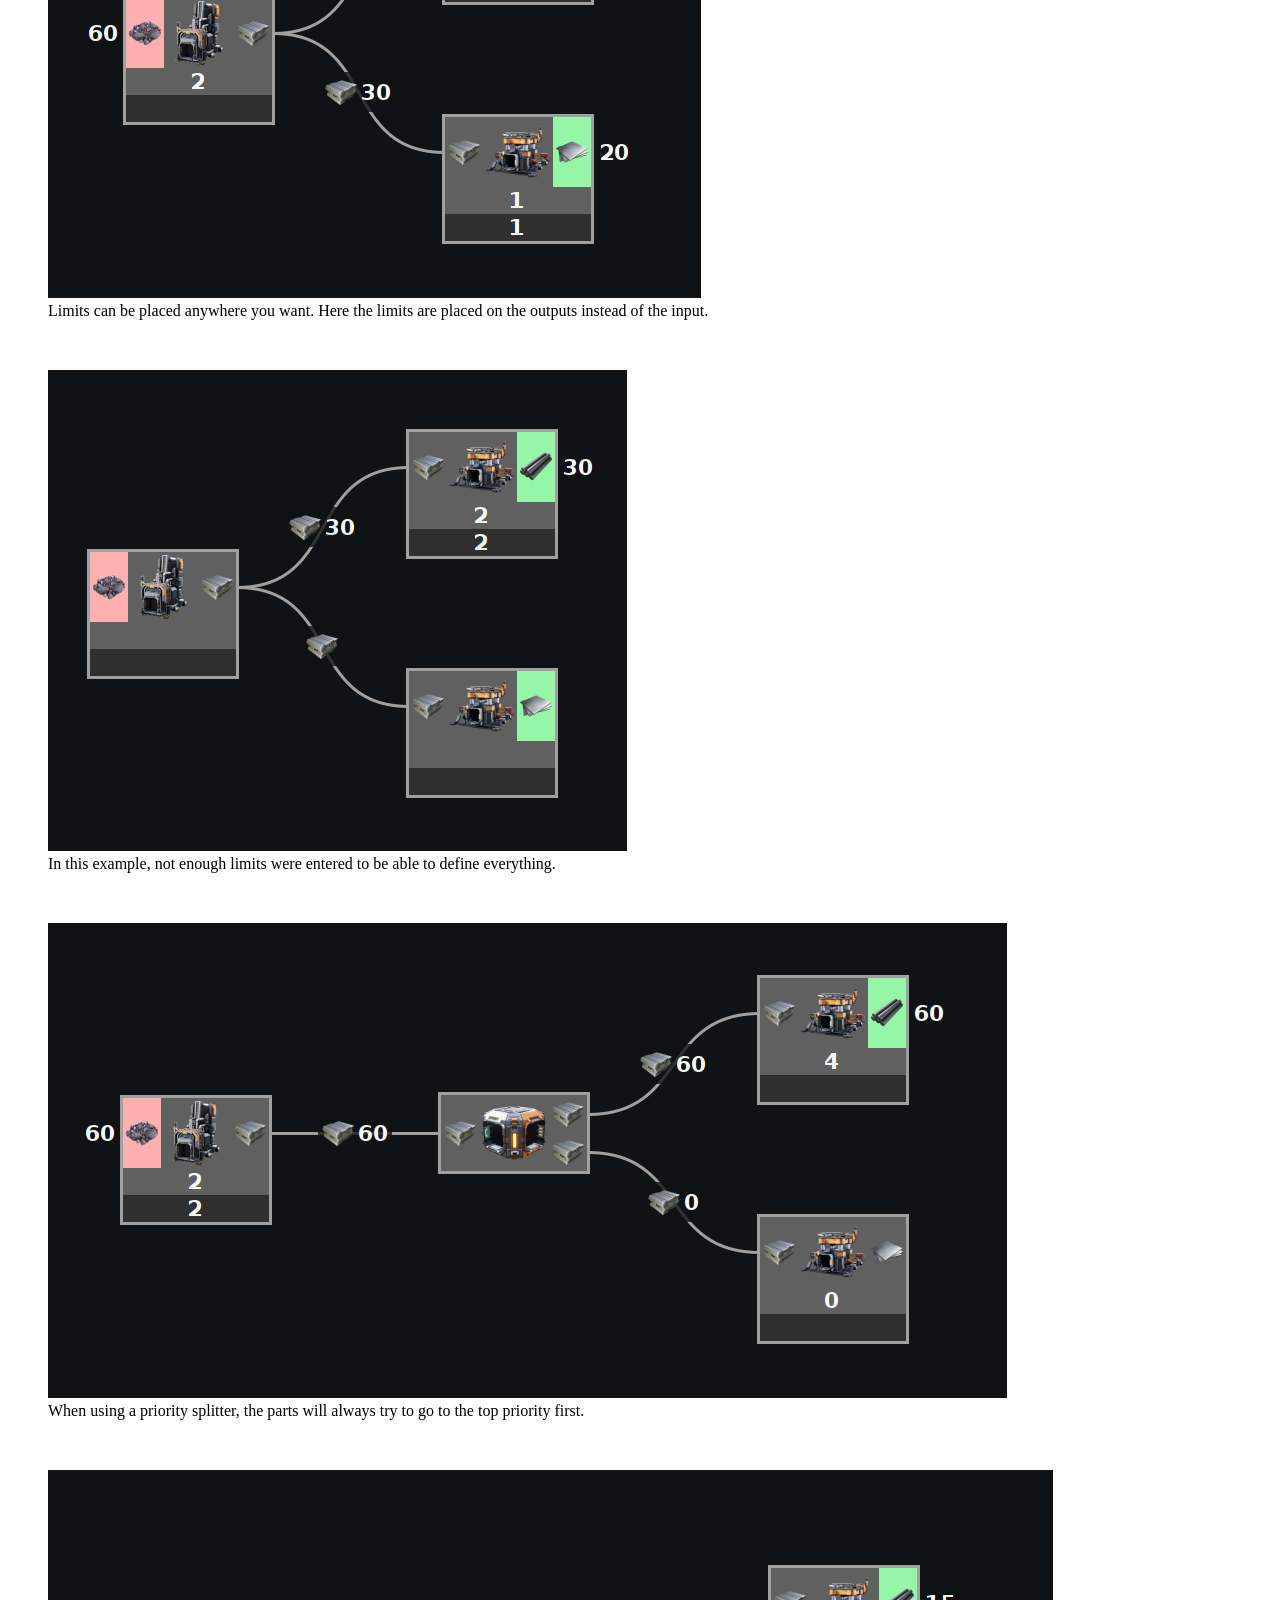
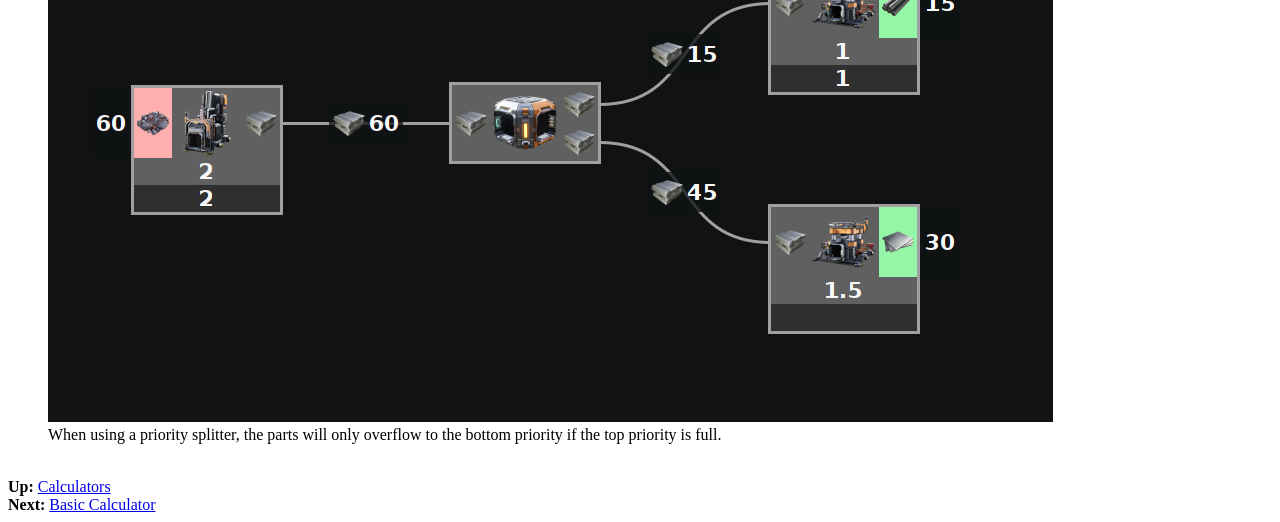
<file: calculators/full/full.html>
<!DOCTYPE html>
<html lang="en">
<head>
<meta charset="utf-8">
<meta name="viewport" content="width=device-width,initial-scale=1.0">
<link rel="stylesheet" href="../../general.css">
<link rel="icon" type="image/x-icon" href="../../favicon.ico">
<title>Full Calculator</title>
</head>
<body>

<h1><a href="../../index.html">Satisfactory Modeler</a></h1>

<h2>Full Calculator</h2>
<p>
This is the default calculator.
<br>
This takes into account the fact that splitters and mergers prefer to split/merge as evenly as possible. It also takes into account priority splitters and mergers.
<br>
The values entered in this mode are limits.
<br>
This mode most accurately models what happens in Satisfactory.
<br>
This can be quite slow on larger builds. Tips to help the full calculator run faster can be found <a href="../../long_calculations/long_calculations.html">here</a>.
</p>

<br>
<h3>Examples</h3>

<figure>
<img src="even_split.png">
<figcaption>
When no sides of a split are backed up, the splitter splits evenly. All that is needed with the Full calculator is inputing the initial values.
</figcaption>
</figure>

<br>
<figure>
<img src="uneven_split.png">
<figcaption>
When one side is limited, the backup will push the parts to the other side.
</figcaption>
</figure>

<br>
<figure>
<img src="output.png">
<figcaption>
Limits can be placed anywhere you want. Here the limits are placed on the outputs instead of the input.
</figcaption>
</figure>

<br>
<figure>
<img src="output_insufficient.png">
<figcaption>
In this example, not enough limits were entered to be able to define everything.
</figcaption>
</figure>

<br>
<figure>
<img src="priority_split.png">
<figcaption>
When using a priority splitter, the parts will always try to go to the top priority first.
</figcaption>
</figure>

<br>
<figure>
<img src="priority_split_backup.png">
<figcaption>
When using a priority splitter, the parts will only overflow to the bottom priority if the top priority is full.
</figcaption>
</figure>

<br>
<h4 style="display:inline;">Up: </h4><a href="../calculators.html">Calculators</a>
<br>
<h4 style="display:inline;">Next: </h4><a href="../basic/basic.html">Basic Calculator</a>

</body>
</html>
</file>
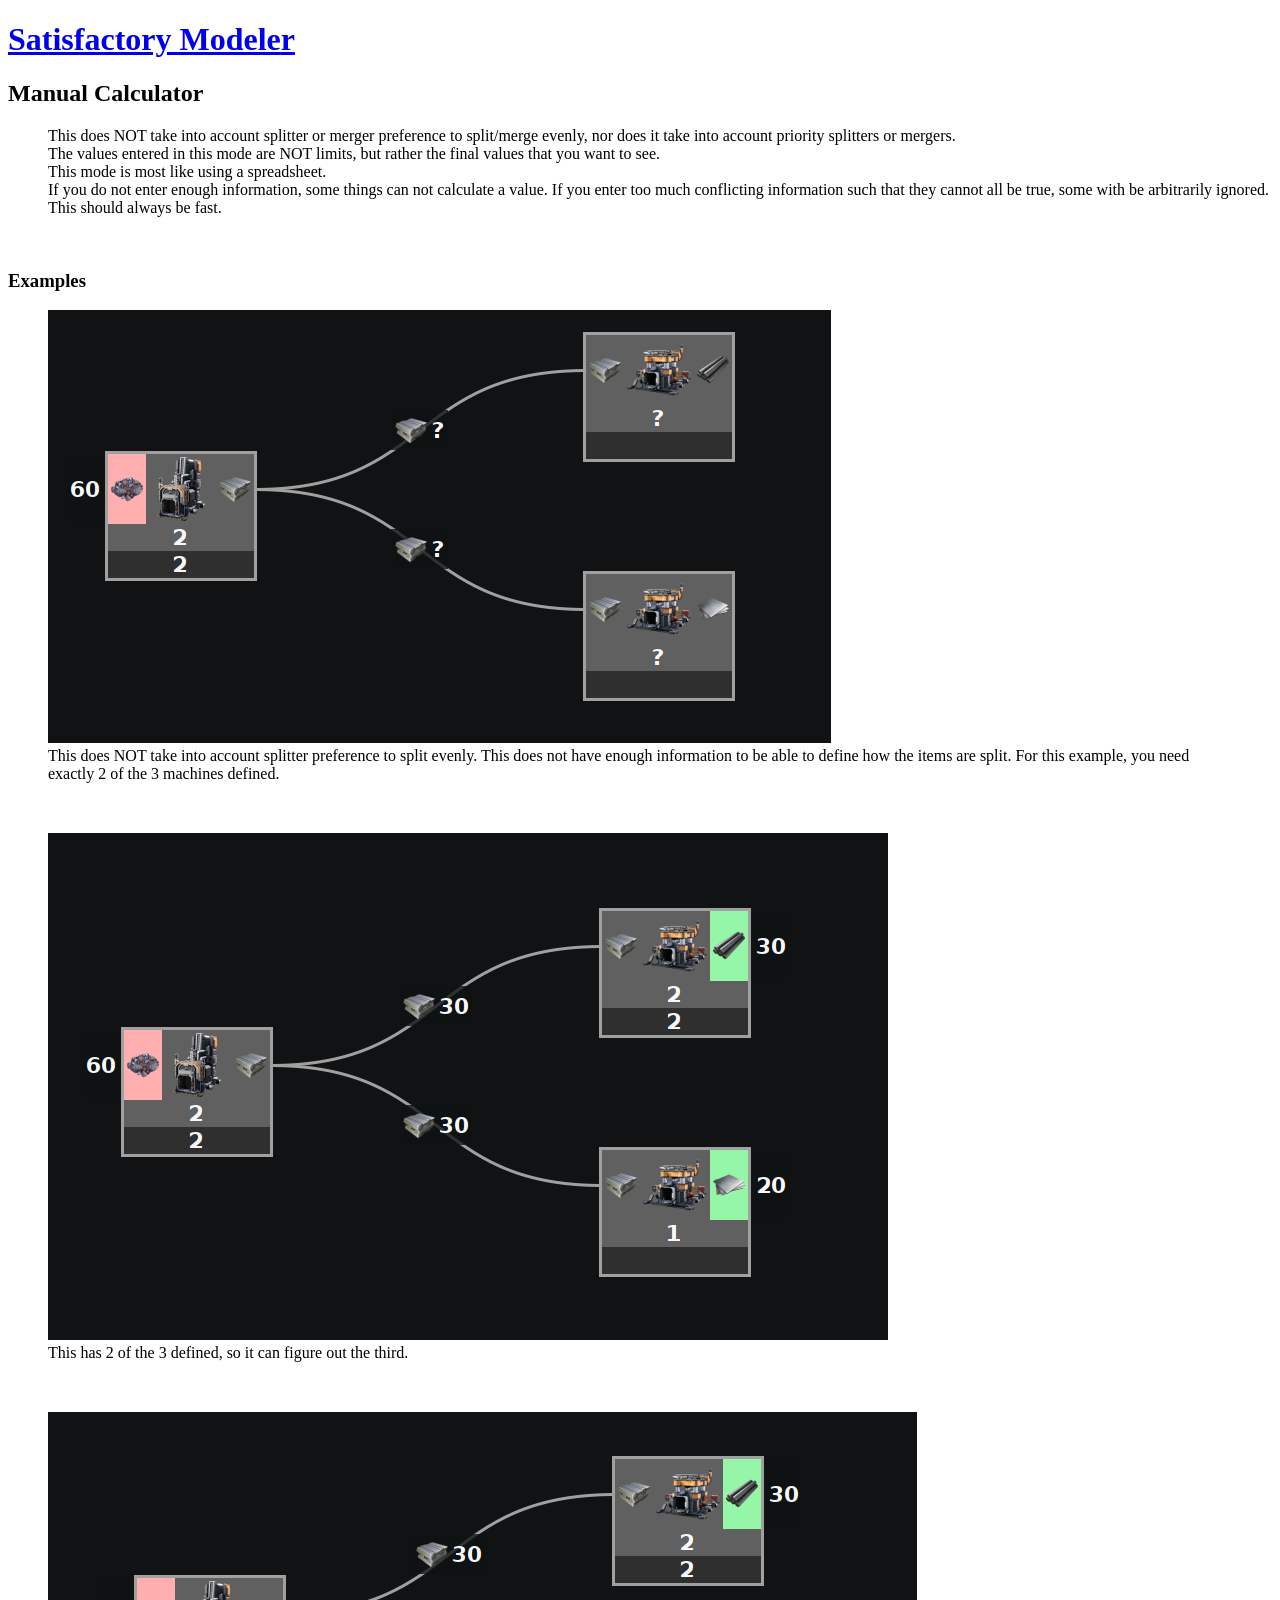
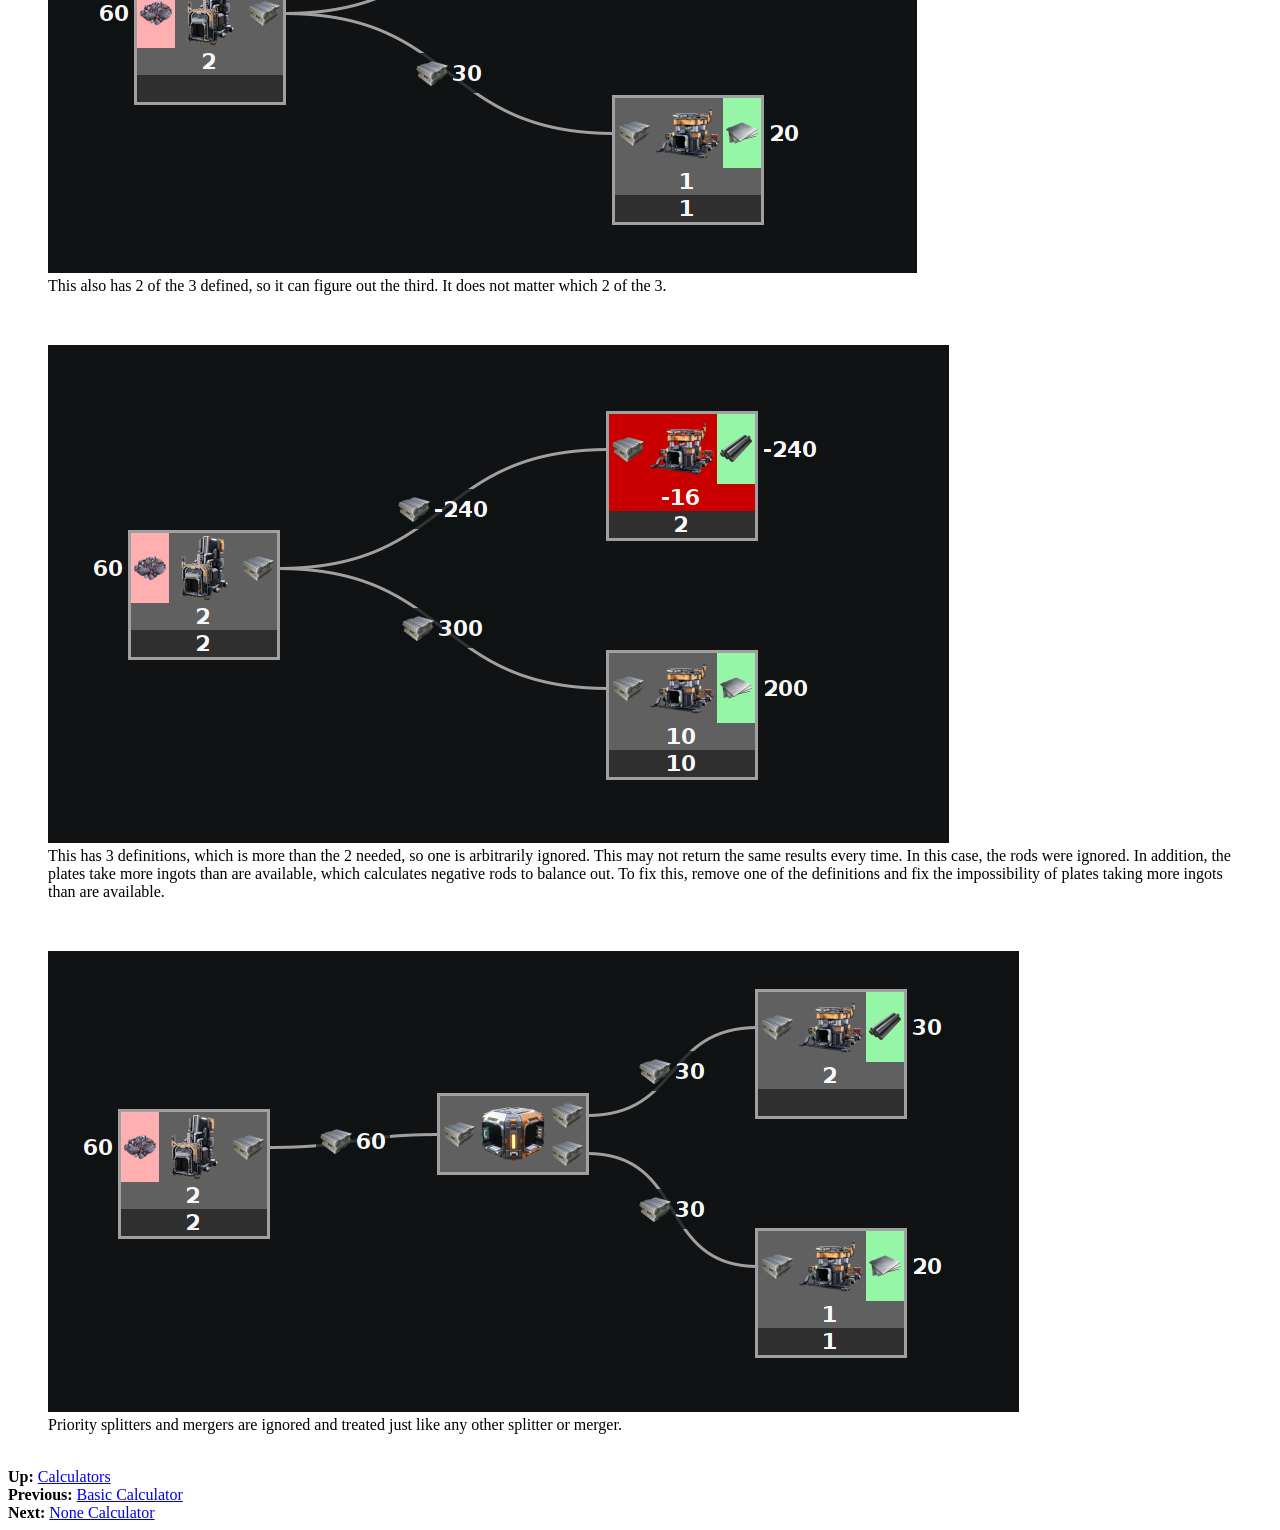
<file: calculators/manual/manual.html>
<!DOCTYPE html>
<html lang="en">
<head>
<meta charset="utf-8">
<meta name="viewport" content="width=device-width,initial-scale=1.0">
<link rel="stylesheet" href="../../general.css">
<link rel="icon" type="image/x-icon" href="../../favicon.ico">
<title>Manual Calculator</title>
</head>
<body>

<h1><a href="../../index.html">Satisfactory Modeler</a></h1>

<h2>Manual Calculator</h2>
<p>
This does NOT take into account splitter or merger preference to split/merge evenly, nor does it take into account priority splitters or mergers.
<br>
The values entered in this mode are NOT limits, but rather the final values that you want to see.
<br>
This mode is most like using a spreadsheet.
<br>
If you do not enter enough information, some things can not calculate a value. If you enter too much conflicting information such that they cannot all be true, some with be arbitrarily ignored.
<br>
This should always be fast.
</p>

<br>
<h3>Examples</h3>

<figure>
<img src="undefined_split.png">
<figcaption>
This does NOT take into account splitter preference to split evenly. This does not have enough information to be able to define how the items are split. For this example, you need exactly 2 of the 3 machines defined.
</figcaption>
</figure>

<br>
<figure>
<img src="defined_split.png">
<figcaption>
This has 2 of the 3 defined, so it can figure out the third.
</figcaption>
</figure>

<br>
<figure>
<img src="output_defined_split.png">
<figcaption>
This also has 2 of the 3 defined, so it can figure out the third. It does not matter which 2 of the 3.
</figcaption>
</figure>

<br>
<figure>
<img src="conflicting_split.png">
<figcaption>
This has 3 definitions, which is more than the 2 needed, so one is arbitrarily ignored. This may not return the same results every time. In this case, the rods were ignored. In addition, the plates take more ingots than are available, which calculates negative rods to balance out. To fix this, remove one of the definitions and fix the impossibility of plates taking more ingots than are available.
</figcaption>
</figure>

<br>
<figure>
<img src="priority_split.png">
<figcaption>
Priority splitters and mergers are ignored and treated just like any other splitter or merger.
</figcaption>
</figure>

<br>
<h4 style="display:inline;">Up: </h4><a href="../calculators.html">Calculators</a>
<br>
<h4 style="display:inline;">Previous: </h4><a href="../basic/basic.html">Basic Calculator</a>
<br>
<h4 style="display:inline;">Next: </h4><a href="../none/none.html">None Calculator</a>

</body>
</html>
</file>
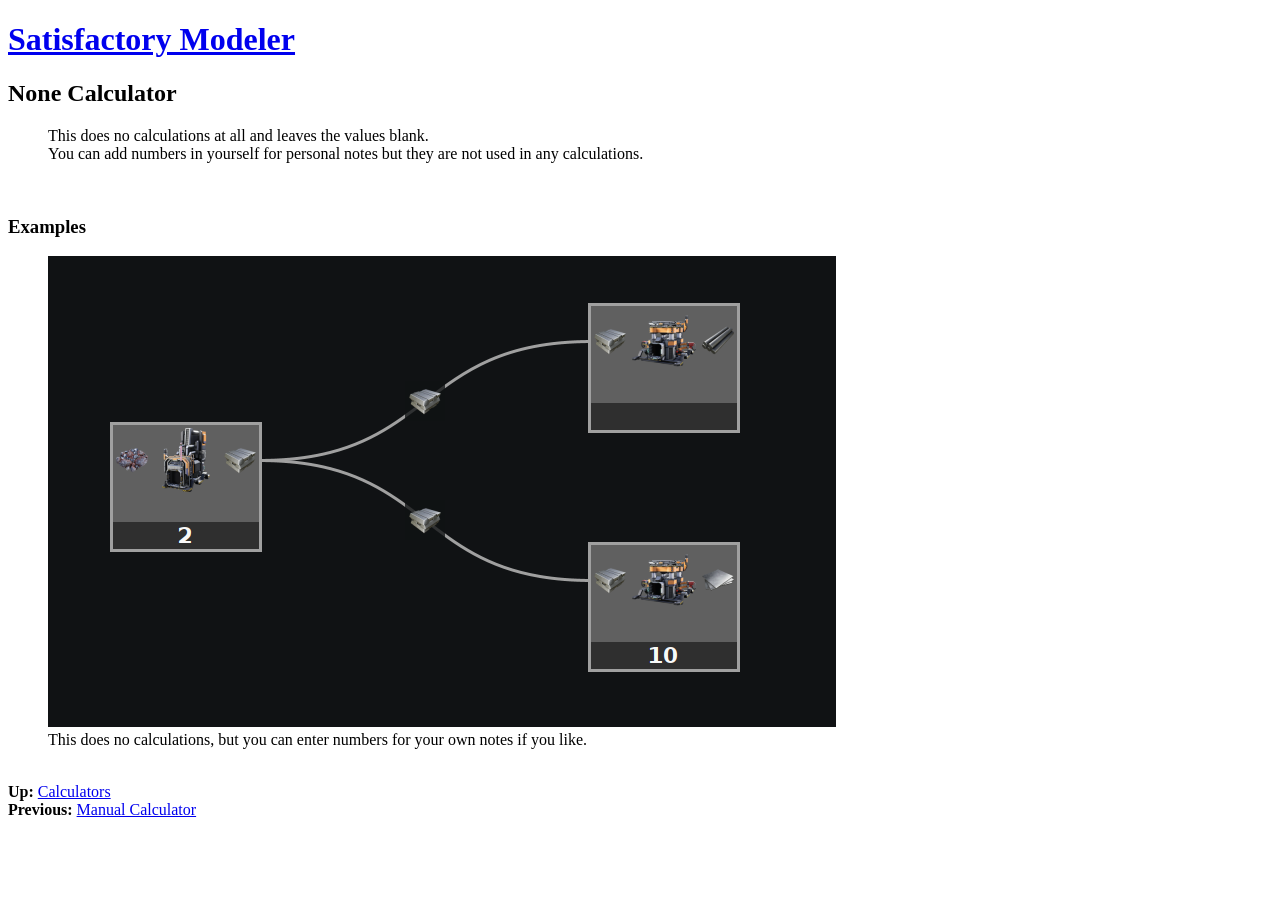
<file: calculators/none/none.html>
<!DOCTYPE html>
<html lang="en">
<head>
<meta charset="utf-8">
<meta name="viewport" content="width=device-width,initial-scale=1.0">
<link rel="stylesheet" href="../../general.css">
<link rel="icon" type="image/x-icon" href="../../favicon.ico">
<title>None Calculator</title>
</head>
<body>

<h1><a href="../../index.html">Satisfactory Modeler</a></h1>

<h2>None Calculator</h2>
<p>
This does no calculations at all and leaves the values blank.
<br>
You can add numbers in yourself for personal notes but they are not used in any calculations.
</p>

<br>
<h3>Examples</h3>

<figure>
<img src="split.png">
<figcaption>
This does no calculations, but you can enter numbers for your own notes if you like.
</figcaption>
</figure>

<br>
<h4 style="display:inline;">Up: </h4><a href="../calculators.html">Calculators</a>
<br>
<h4 style="display:inline;">Previous: </h4><a href="../manual/manual.html">Manual Calculator</a>

</body>
</html>
</file>
<file: general.css>
:root
{
  color-scheme: light dark;
}

p
{
    margin-left: 40px;
}

ul
{
    margin-left: 20px;
}

img
{
    max-width: 100%;
    max-height: 100%;
}
</file>
